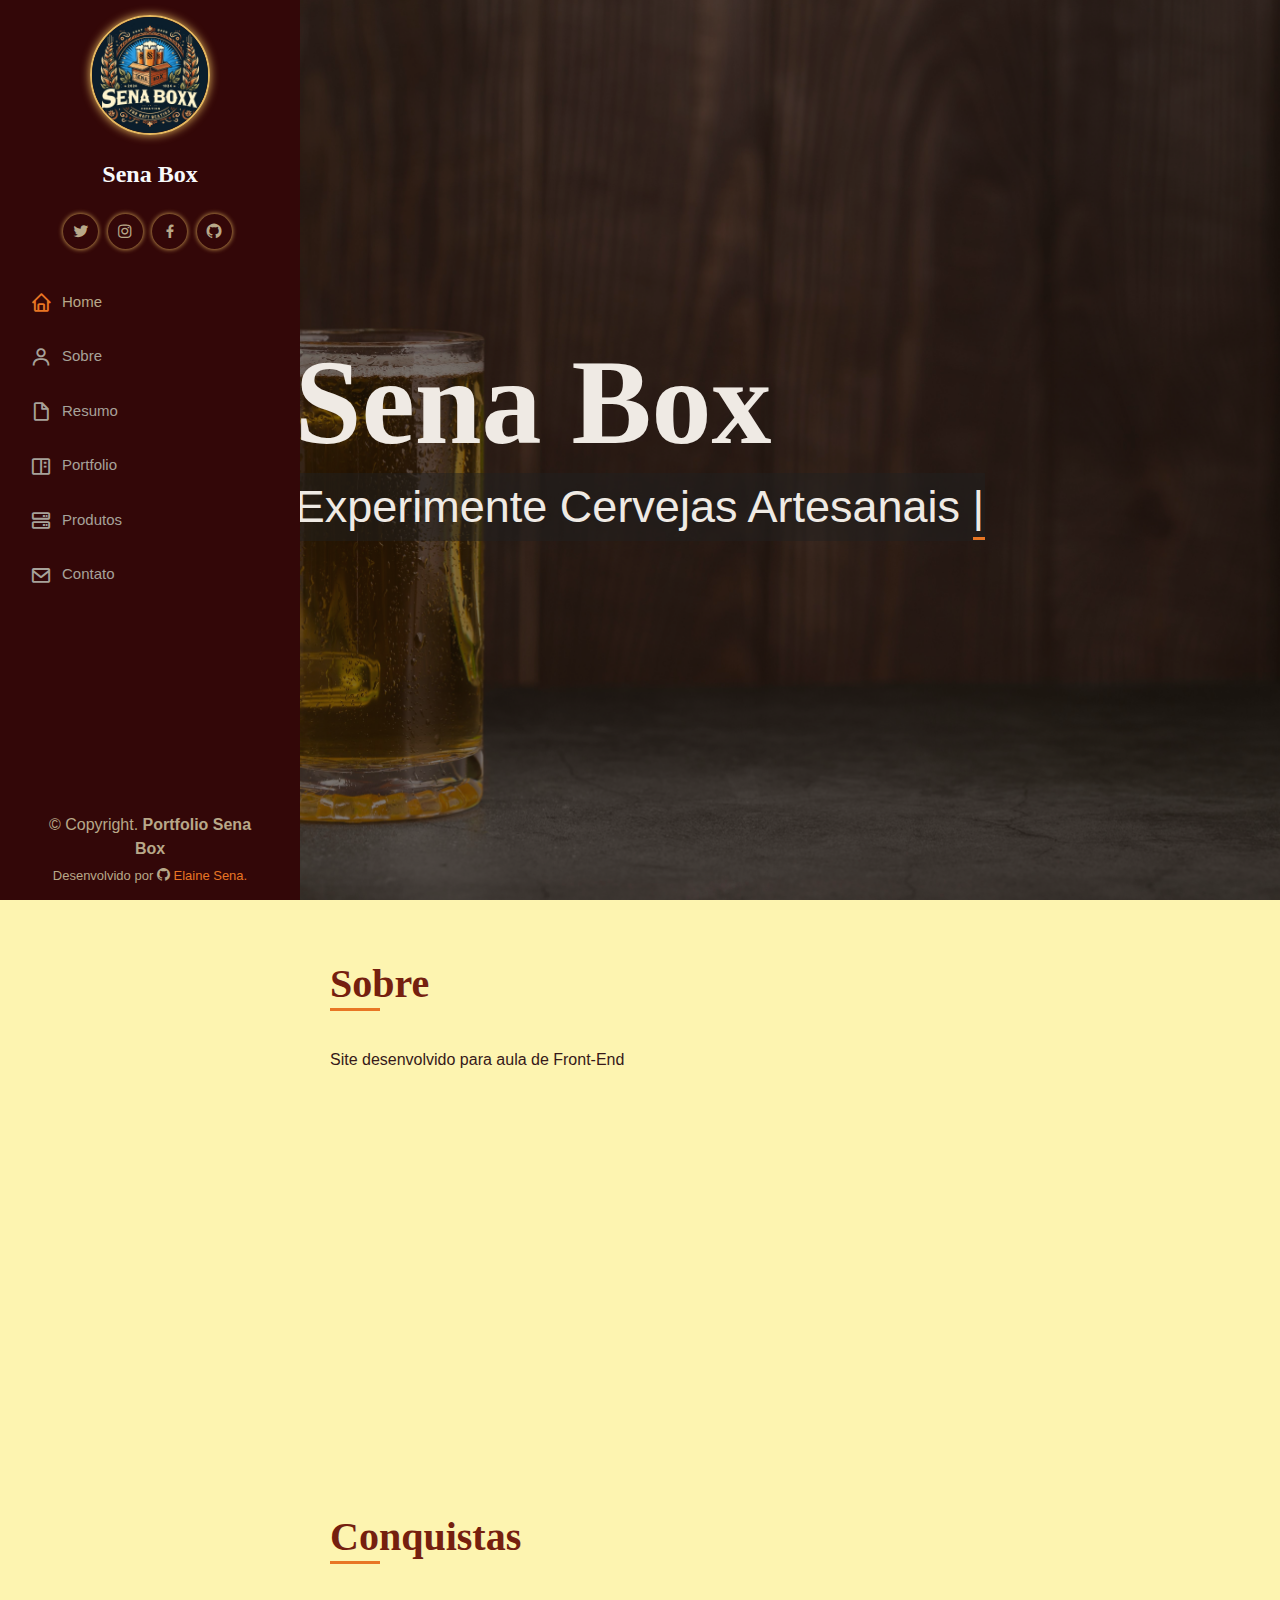
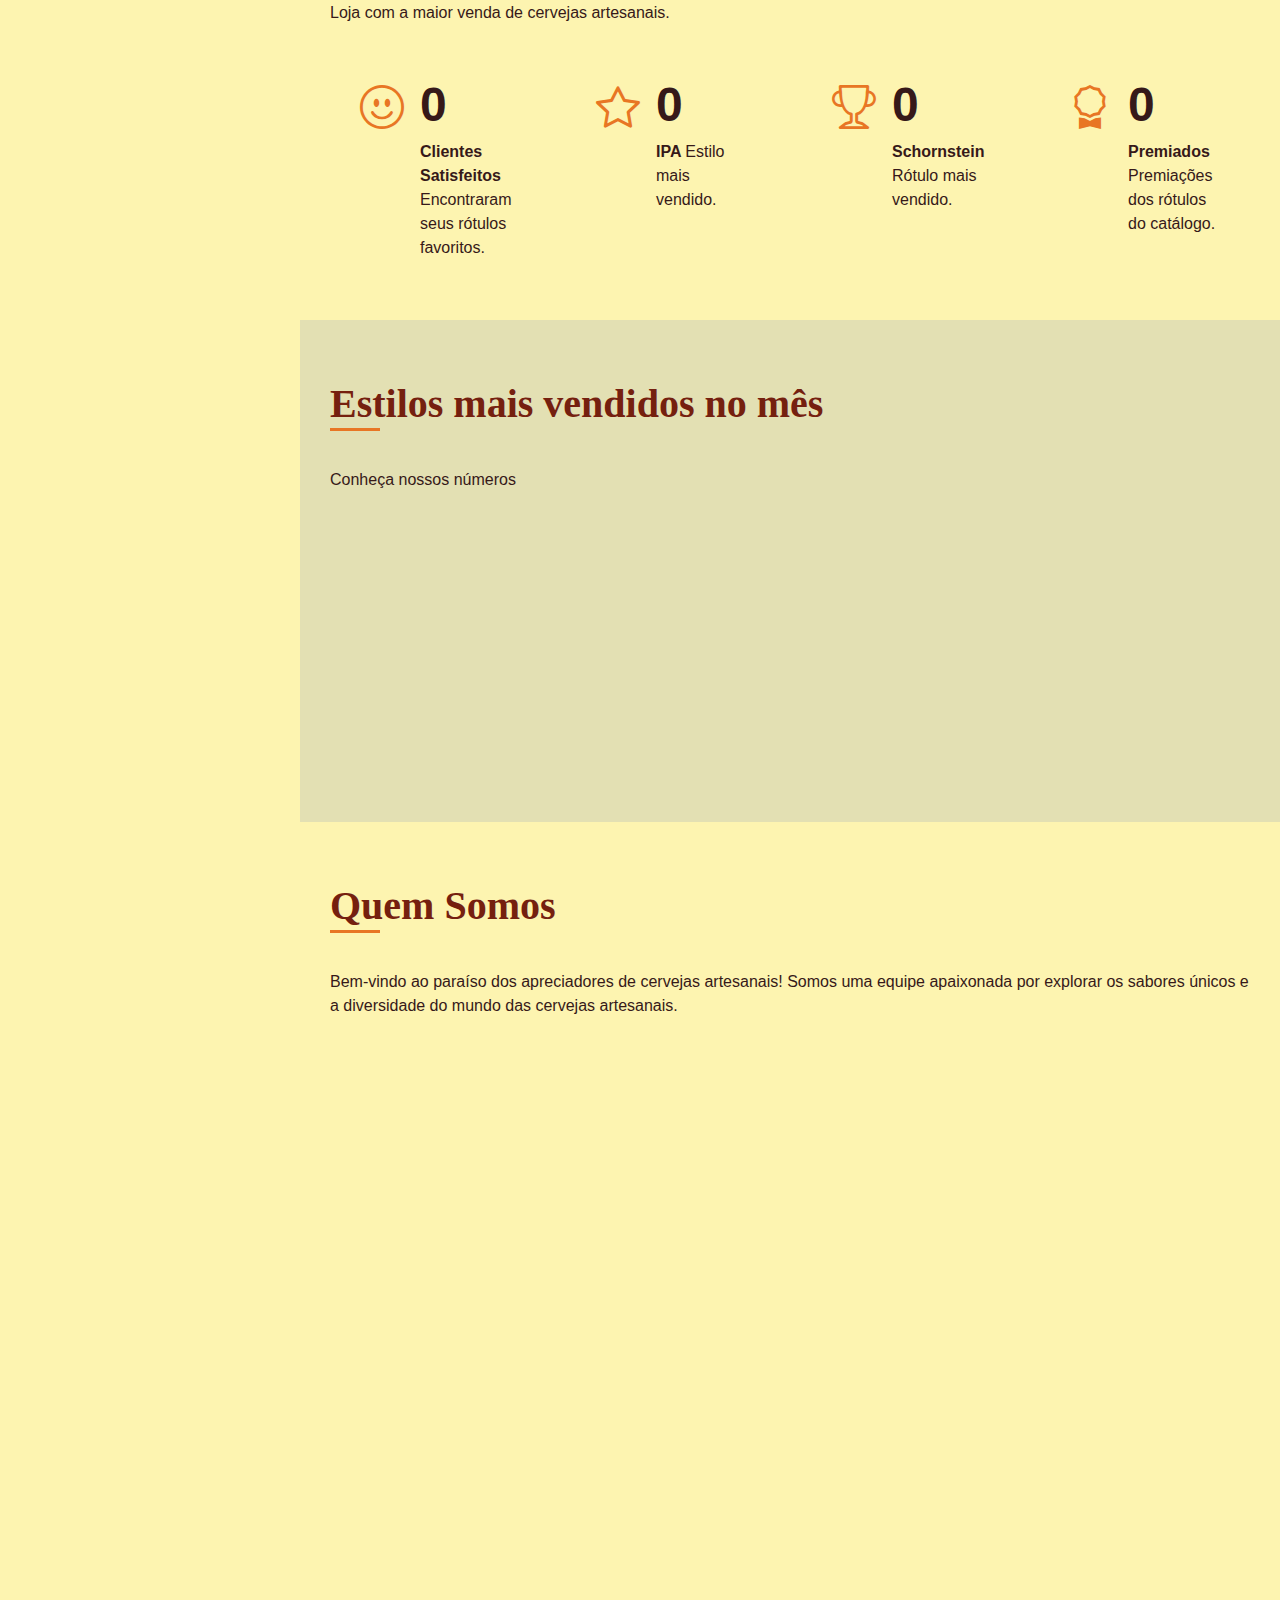
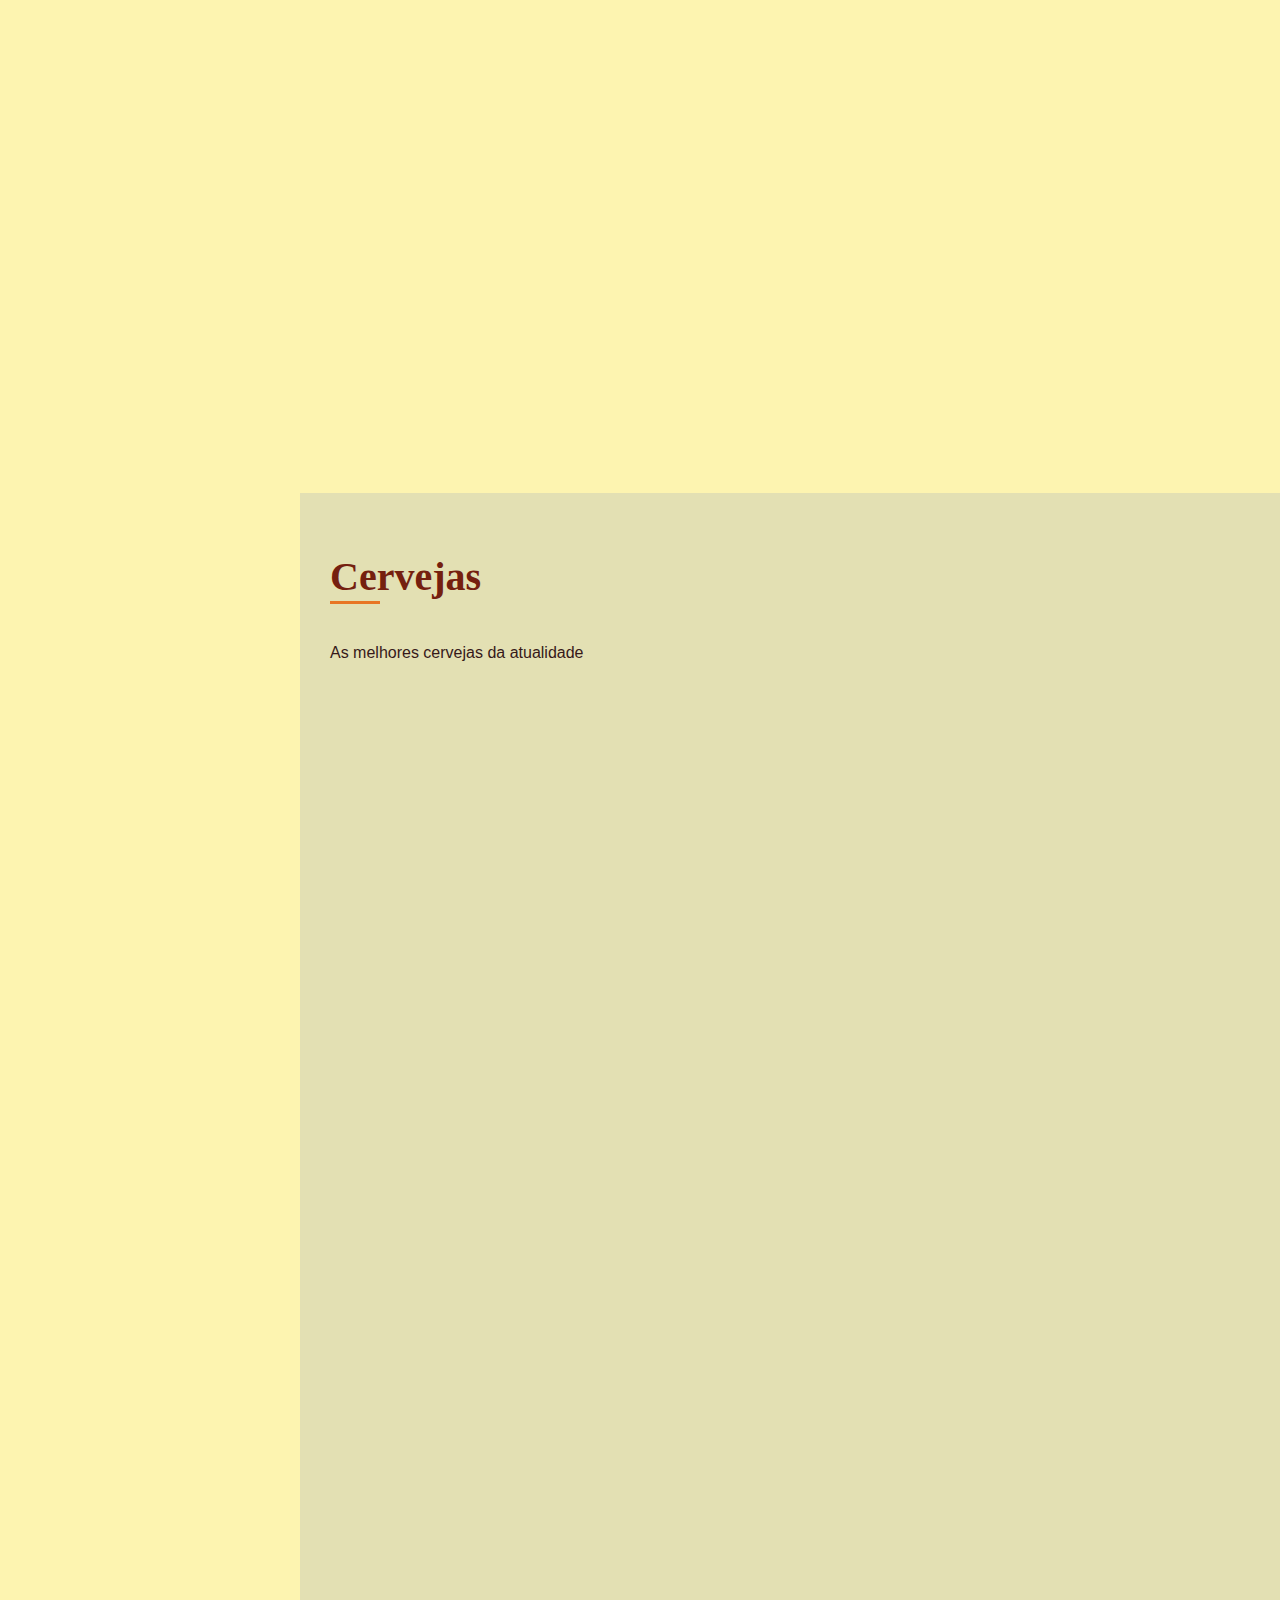
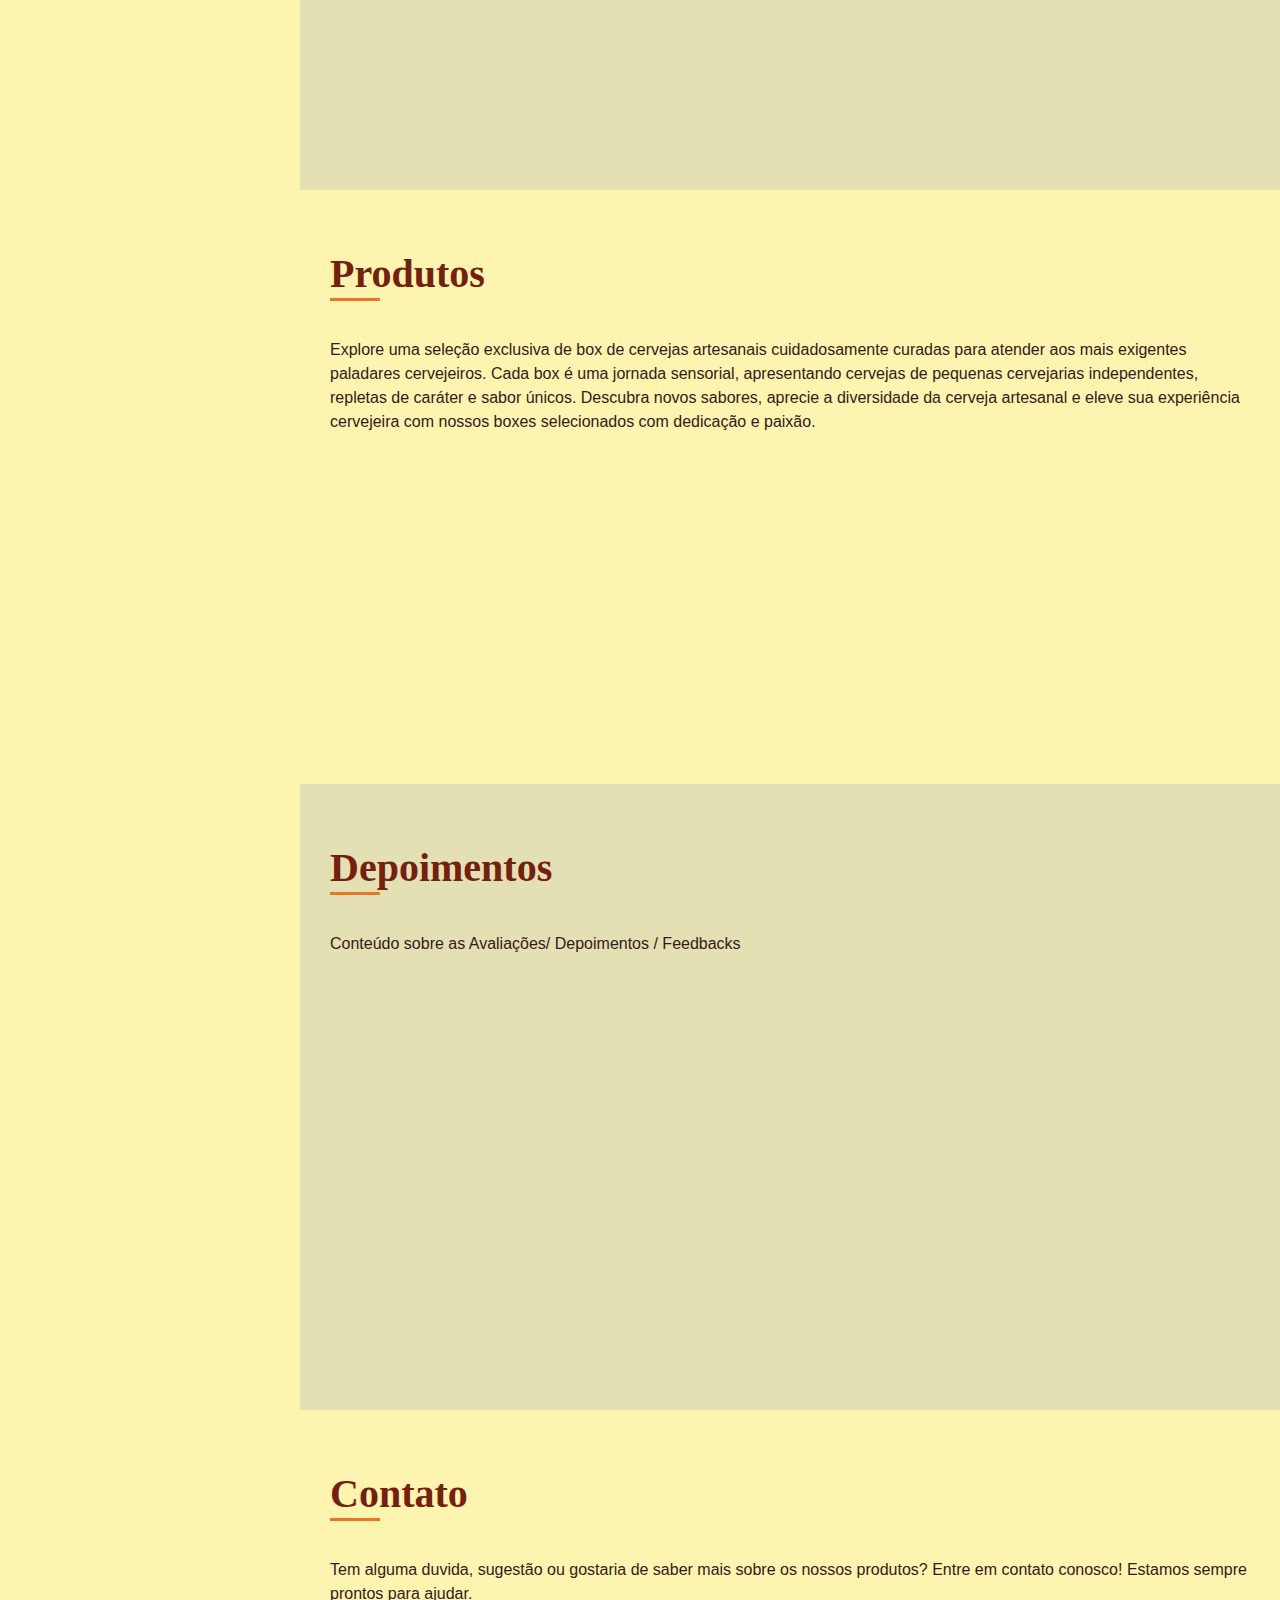
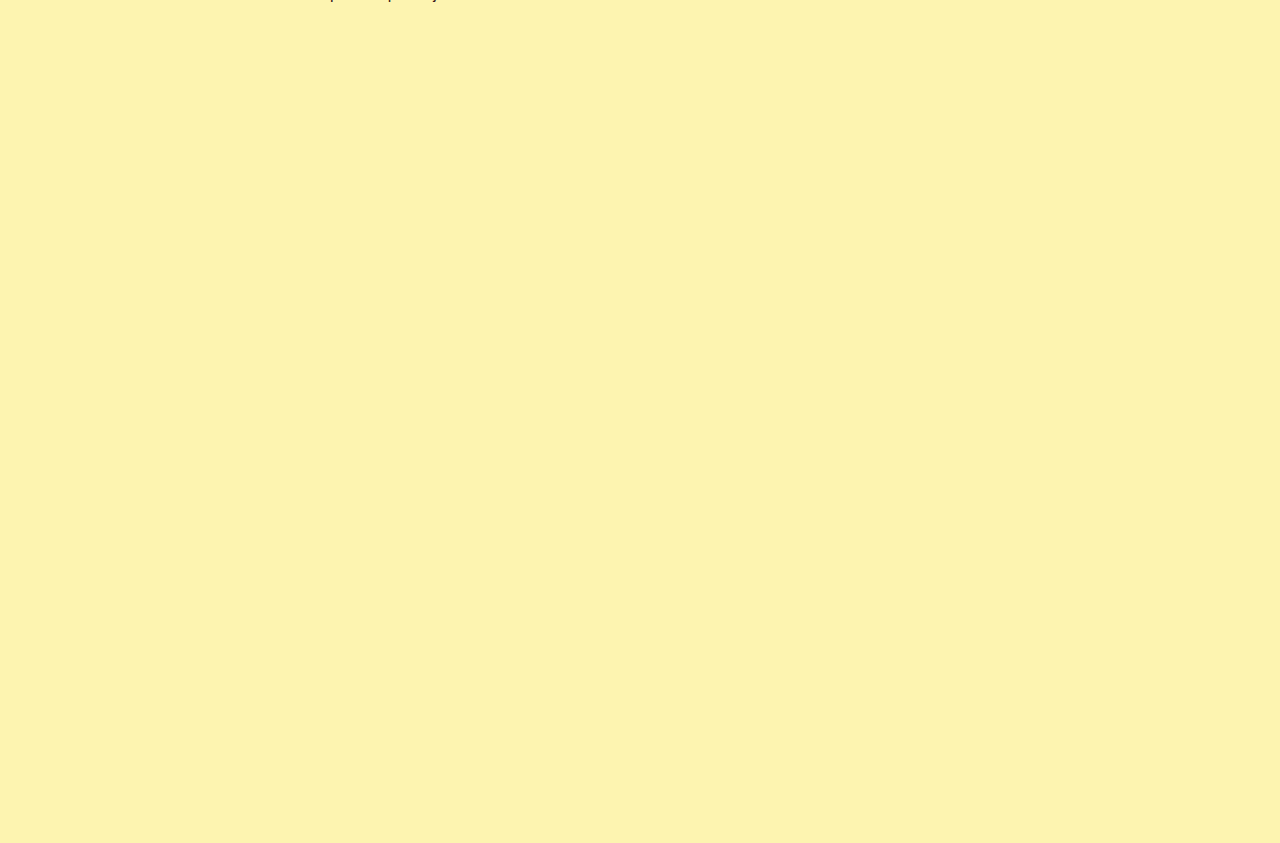
<file: index.html>
<!DOCTYPE html>
<html lang="pt-br">

<head>
    <meta charset="UTF-8">
    <meta name="viewport" content="width=device-width, initial-scale=1.0">
    <title> Sena Box </title>
    <!-- meta -->
    <meta name="autor" content="Elaine Sena">
    <meta name="robots" content="index, follow">
    <meta name="description" content="Sena Box, Loja de Box de Cervejas Artesanais">
    <meta name="keywords" content="Sena Box, cervejas artesanais, cervejaria, IPA, APA, pilsen, weiss, bock, stout, lambic, cervejas ale">

    <!-- favicon -->
    <link rel="shortcut icon" href="img/favicon.ico"> 
    <!-- CSS Bootstrap -->
    <link rel="stylesheet" href="bootstrap/aos/aos.css"> <!-- animação de surgimento -->
    <link rel="stylesheet" href="bootstrap/bootstrap/css/bootstrap.min.css"> <!-- gerador de icones -->
    <link rel="stylesheet" href="bootstrap/bootstrap-icons/bootstrap-icons.css">
    <link rel="stylesheet" href="bootstrap/boxicons/css/boxicons.min.css">
    <!-- boxicon.com // outra opção de gerador de icones -->
    <link rel="stylesheet" href="bootstrap/glightbox/css/glightbox.min.css"> <!-- galeria -->
    <link rel="stylesheet" href="bootstrap/swiper/swiper-bundle.min.css"> <!--  -->

    <!-- CSS Pincipal -->
    <link rel="stylesheet" href="css/style.css"> <!-- Sempre por último quando tiver bootstrap -->

</head>

<body>
    <!-- Botão para alternar o menu mobile -->
    <i class="bi bi-list mobile-nav-toggle d-xl-none"> </i>

    <!-- Cabeçalho -->
    <header id="header">
        <div class="d-flex flex-column">
            <div class="perfil">
                <a href="#home"> <img class="img-fluid rounded-circle" src="img/perfil.jpeg" alt=""> </a>
                <h1 class="text-light"> Sena Box <!-- 🍺 --> </h1>

                <div class="social-links mt-3 text-center">
                    <!-- Redes Sociais // mt3 configuração de margem do bootstrap -->
                    <a href="#" class="twitter" target="_blank"> <i class="bx bxl-twitter"> </i> </a>
                    <a href="#" class="instagram" target="_blank"> <i class="bx bxl-instagram"> </i> </a>
                    <a href="#" class="facebook" target="_blank"> <i class="bx bxl-facebook"> </i> </a>
                    <a href="#" class="linkedin" target="_blank"> <i class="bx bxl-github"> </i> </a>
                </div>
            </div>

            <nav id="navbar" class="nav-menu navbar">
                <ul>
                    <li> <a href="#hero" class="nav-link scrollto active"> <i class="bx bx-home"> </i> <span> Home
                            </span> </a> </li> <!-- scroll to faz a rolagem ao clicar -->
                    <li> <a href="#sobre" class="nav-link scrollto"> <i class="bx bx-user"> </i> <span> Sobre </span>
                        </a> </li>
                    <li> <a href="#resume" class="nav-link scrollto"> <i class="bx bx-file-blank"> </i> <span> Resumo
                            </span> </a> </li>
                    <li> <a href="#portfolio" class="nav-link scrollto"> <i class="bx bx-book-content"> </i> <span>
                                Portfolio </span> </a> </li>
                    <li> <a href="#services" class="nav-link scrollto"> <i class="bx bx-server"> </i> <span> Produtos
                            </span> </a> </li>
                    <li> <a href="#contato" class="nav-link scrollto"> <i class="bx bx-envelope"> </i> <span> Contato
                            </span> </a> </li>
                </ul>
            </nav>
        </div>
    </header> <!-- Fim cabeçalho -->

    <!-- Seção Hero -->
    <section id="hero" class="d-flex flex-column justify-content-center align-items-center">
        <div class="hero-container" data-aos="fade-in"> <!-- Data-aos: biblioteca dentro do bootstrap -->
            <h1> Sena Box </h1>
            <p> Experimente Cervejas Artesanais <span class="typed" data-typed-items="Ale, Lager, Lambic"> </span> </p>
        </div>
    </section> <!-- Fim Hero -->

    <!-- Main -->
    <main id="main">
        <section id="sobre" class="sobre">
            <div class="container">
                <div class="section-title">
                    <h2> Sobre </h2>
                    <p> Site desenvolvido para aula de Front-End </p>
                </div>
                <div class="row">
                    <div class="col-lg-4" data-aos="fade-right">
                        <img class="img-fluid" src="img/perfil-sobre.jpeg" alt="">
                    </div>
                    <div class="col-lg-8 pt-4 pt-lg-0 content" data-aos="fade-left">
                        <h3> Loja especializada em venda de Box de Cervejas Artesanais. </h3>
                        <p class="fst-italic">
                            Loja especializada em vendas de Cervejas Artesanais.
                        </p>
                        <div class="row">
                            <div class="col-lg-6">
                                <ul>
                                    <li>
                                        <i class="bi bi-calendar-date"> </i>
                                        <strong> Inauguração: </strong> <span> 16 de Abril de 2024 </span>
                                    </li>
                                    <li>
                                        <i class="bi bi-globe"> </i>
                                        <strong> Site: </strong> <span> elainesena.github.io/senabox </span>
                                    </li>
                                    <li>
                                        <i class="bi bi-whatsapp"> </i>
                                        <strong> Telefone: </strong> <span> +(55) 11 98765-4321 </span>
                                    </li>
                                </ul>

                            </div>
                            <div class="col-lg-6">
                                <ul>
                                    <li>
                                        <i class="bi bi-geo-alt-fill"> </i>
                                        <strong> Cidade: </strong> <span> São Paulo - BR </span>
                                    </li>
                                    <li>
                                        <i class="bi bi-geo-fill"> </i>
                                        <strong> Endereço: </strong> <span> R: Jaguaré Mirim, 71 </span>
                                    </li>
                                    <li>
                                        <i class="bi bi-envelope"> </i>
                                        <strong> E-mail: </strong> <span> contato@senabox.com </span>
                                    </li>
                                    <!-- <li>
                                        <i class="bi bi-globe"> </i>
                                        <strong> E-mail: </strong> <span> elainesena.github.io/senabox </span>
                                    </li>
                                    <li>
                                        <i class="bi bi-globe"> </i>
                                        <strong> Endereço: </strong> <span> São Paulo - BR </span>
                                    </li> -->
                                </ul>
                            </div>
                            <p> Somos a maior loja Cervejeira de São Paulo. </p>
                        </div> <!-- Fim row 2 -->
                    </div> <!-- Fim content -->
                </div> <!-- Fim row 1-->
            </div> <!-- Fim container -->
        </section> <!-- Fim sobre -->

        <section id="conquistas" class="conquistas">
            <div class="container">
                <div class="section-title">
                    <h2> Conquistas<!-- /Prêmios/Feitos/Realizações --> </h2>
                    <p> Loja com a maior venda de cervejas artesanais. </p>
                </div>

                <div class="row">
                    <div class="col-lg-3 col-md-6 d-md-flex align-items-center-md-stretch">
                        <div class="count-box">
                            <i class="bi bi-emoji-smile"> </i>
                            <span class="purecounter" data-purecounter-start="0" data-purecounter-end="5836"
                                data-purecounter-duration="5"> </span>
                            <p> <strong> Clientes Satisfeitos </strong> Encontraram seus rótulos favoritos. </p>
                        </div>
                    </div>

                    <div class="col-lg-3 col-md-6 d-md-flex align-items-center-md-stretch">
                        <div class="count-box">
                            <i class="bi bi-star"> </i>
                            <span class="purecounter" data-purecounter-start="0" data-purecounter-end="718"
                                data-purecounter-duration="5"> </span>
                            <p> <strong> IPA </strong> Estilo mais vendido. </p>
                        </div>
                    </div>

                    <div class="col-lg-3 col-md-6 d-md-flex align-items-center-md-stretch">
                        <div class="count-box">
                            <i class="bi bi-trophy"> </i>
                            <span class="purecounter" data-purecounter-start="0" data-purecounter-end="1967"
                                data-purecounter-duration="5"> </span>
                            <p> <strong> Schornstein </strong> Rótulo mais vendido. </p>
                        </div>
                    </div>

                    <div class="col-lg-3 col-md-6 d-md-flex align-items-center-md-stretch">
                        <div class="count-box">
                            <i class="bi bi-award"> </i>
                            <span class="purecounter" data-purecounter-start="0" data-purecounter-end="3875"
                                data-purecounter-duration="5"> </span>
                            <p> <strong> Premiados </strong> Premiações dos rótulos do catálogo. </p>
                        </div>
                    </div>
                </div> <!-- Fim row -->
            </div>
        </section> <!-- Fim conquistas -->

        <!-- Habilidades // Skills -->
        <section id="skills" class="skills section-bg">
            <div class="container">
                <div class="section-title">
                    <h2> Estilos mais vendidos no mês </h2>
                    <p> Conheça nossos números </p>
                </div>

                <div class="row skills-content"> <!-- Regra no JS -->
                    <div class="col-lg-6" data-aos="fade-up">
                        <div class="progress">
                            <span class="skill"> IPA <i class="val"> 85% </i> </span>
                            <!-- Habilidade individual // Nome da classe no singular -->

                            <div class="progress-bar-bg"> <!-- Background da barra de progresso -->
                                <div class="progress-bar" role="progressbar" aria-valuenow="85" aria-valuemin="0"
                                    aria-valuemax="100"> </div> <!-- Role = estrutura para fazer uma barra -->
                            </div>
                        </div>

                        <div class="progress">
                            <span class="skill"> Witbier <i class="val"> 45% </i> </span>
                            <!-- Habilidade individual // Nome da classe no singular -->

                            <div class="progress-bar-bg"> <!-- Background da barra de progresso -->
                                <div class="progress-bar" role="progressbar" aria-valuenow="45" aria-valuemin="0"
                                    aria-valuemax="100"> </div> <!-- Role = estrutura para fazer uma barra -->
                            </div>
                        </div>

                        <div class="progress">
                            <span class="skill"> Sour <i class="val"> 37% </i> </span>
                            <!-- Habilidade individual // Nome da classe no singular -->

                            <div class="progress-bar-bg"> <!-- Background da barra de progresso -->
                                <div class="progress-bar" role="progressbar" aria-valuenow="37" aria-valuemin="0"
                                    aria-valuemax="100"> </div> <!-- Role = estrutura para fazer uma barra -->
                            </div>
                        </div>

                        <div class="progress">
                            <span class="skill"> Belgian Blond Ale <i class="val"> 62% </i> </span>
                            <!-- Habilidade individual // Nome da classe no singular -->

                            <div class="progress-bar-bg"> <!-- Background da barra de progresso -->
                                <div class="progress-bar" role="progressbar" aria-valuenow="62" aria-valuemin="0"
                                    aria-valuemax="100"> </div> <!-- Role = estrutura para fazer uma barra -->
                            </div>
                        </div>
                    </div> <!-- Fim col-lg-6 esquerda -->

                    <div class="col-lg-6" data-aos="fade-up" data-aos-delay="100">
                        <div class="progress">
                            <span class="skill"> Lambic <i class="val"> 57% </i> </span>
                            <!-- Habilidade individual // Nome da classe no singular -->

                            <div class="progress-bar-bg"> <!-- Background da barra de progresso -->
                                <div class="progress-bar" role="progressbar" aria-valuenow="57" aria-valuemin="0"
                                    aria-valuemax="100"> </div> <!-- Role = estrutura para fazer uma barra -->
                            </div>
                        </div>

                        <div class="progress">
                            <span class="skill"> Lager <i class="val"> 71% </i> </span>
                            <!-- Habilidade individual // Nome da classe no singular -->

                            <div class="progress-bar-bg"> <!-- Background da barra de progresso -->
                                <div class="progress-bar" role="progressbar" aria-valuenow="71" aria-valuemin="0"
                                    aria-valuemax="100"> </div> <!-- Role = estrutura para fazer uma barra -->
                            </div>
                        </div>

                        <div class="progress">
                            <span class="skill"> Stout <i class="val"> 36% </i> </span>
                            <!-- Habilidade individual // Nome da classe no singular -->

                            <div class="progress-bar-bg"> <!-- Background da barra de progresso -->
                                <div class="progress-bar" role="progressbar" aria-valuenow="36" aria-valuemin="0"
                                    aria-valuemax="100"> </div> <!-- Role = estrutura para fazer uma barra -->
                            </div>
                        </div>

                        <div class="progress">
                            <span class="skill"> APA <i class="val"> 48% </i> </span>
                            <!-- Habilidade individual // Nome da classe no singular -->

                            <div class="progress-bar-bg"> <!-- Background da barra de progresso -->
                                <div class="progress-bar" role="progressbar" aria-valuenow="48" aria-valuemin="0"
                                    aria-valuemax="100"> </div> <!-- Role = estrutura para fazer uma barra -->
                            </div>
                        </div>
                    </div> <!-- Fim col-lg-6 direita -->
                </div> <!-- Fim content skills -->
            </div> <!-- Fim container -->
        </section> <!-- Fim skills -->

        <section id="resume" class="resume">
            <div class="container">
                <div class="section-title">
                    <h2> Quem Somos </h2>
                    <p> Bem-vindo ao paraíso dos apreciadores de cervejas artesanais! Somos uma equipe apaixonada por explorar os sabores únicos e a diversidade do mundo das cervejas artesanais. </p>
                </div>

                <div class="row">
                    <div class="col-lg-6" data-aos="fade-up">
                        <h3 class="resume-title"> Missão </h3>
                        <div class="resume-item pb-0">
                            <h4> Propósito </h4>
                            <p> <em> Na Sena Box, acreditamos que cada cerveja conta uma história. Nosso propósito vai além de vender cervejas, é sobre celebrar a arte, paixão e dedicação dos mestres cervejeiros. Descubra e aprecie conosco uma jornada de sabores únicos e momentos especiais. Eleve sua experiência cervejeira com a Sena Box. </em> </p> <!-- Em = tag para texto itálico -->
                           <!--  <ul>
                                <li> Tópico 1 </li>
                                <li> Tópico 2 </li>
                            </ul> -->
                        </div>

                        <h3 class="resume-title"> Visão </h3>
                        <div class="resume-item">
                            <h4> Objetivo </h4>
                            <p> <em> Vislumbramos um futuro onde o acesso a bebidas artesanais de qualidade seja tão fácil quanto um clique, onde cada caixa entregue seja mais do que uma simples compra, mas sim uma jornada sensorial que celebra a diversidade de sabores, aromas e tradições em cada garrafa.  </em> </p>
                        </div>

                        <div class="resume-item">
                            <h4> Tópico 2 </h4>
                            <p> <em> Almejamos ser a referência global para os apreciadores de bebidas artesanais, oferecendo não apenas produtos excepcionais, mas também uma
                                comunidade vibrante e educativa que inspira a exploração e o apreço pela arte da produção artesanal de bebidas em todo o mundo. </em> </p>
                        </div>
                    </div>

                    <div class="col-lg-6" data-aos="fade-up" data-aos-delay="100">
                        <h3 class="resume-title"> Valores </h3>
                        <div class="resume-item">
                            <h4> Princípios </h4>
                            <p> <em> Nosso site de vendas de box de cervejas artesanais se baseia em qualidade, variedade e conveniência. Selecionamos as melhores cervejas, oferecendo uma ampla gama de estilos e marcas, e garantimos uma experiência de compra simples e entrega rápida aos nossos clientes. Nossos princípios são: </em> </p>
                            <ul>
                                <li> Paixão pela Artesania: Valorizamos a dedicação e o cuidado artesanal que cada produtor coloca em suas bebidas, e buscamos compartilhar essa paixão com nossos clientes. </li>

                                <li> Autenticidade: Comprometemo-nos a oferecer apenas bebidas autênticas, produzidas com ingredientes naturais e técnicas tradicionais, garantindo uma experiência verdadeira e genuína. </li>

                                <li> Curadoria Excepcional: Buscamos selecionar cuidadosamente cada bebida em nossas caixas, garantindo qualidade, variedade e originalidade em todas as nossas ofertas.
                                </li>

                                <li> Respeito pela Diversidade: Reconhecemos e valorizamos a diversidade de estilos, culturas e tradições presentes na produção de bebidas artesanais, e buscamos promover essa diversidade em nossa seleção de produtos. </li>

                                <li> Sustentabilidade: Comprometemo-nos a apoiar práticas sustentáveis ​​na produção e distribuição de bebidas artesanais, minimizando nosso impacto ambiental e contribuindo para um futuro mais sustentável </li>

                                <li> Excelência no Atendimento ao Cliente: Buscamos sempre superar as expectativas de nossos clientes, oferecendo um serviço personalizado, eficiente e amigável em todas as interações. </li>
                            </ul>
                        </div>

                        <!--  <div class="resume-item">
                            <h4> Princípios </h4>
                            <p> <em> Lorem ipsum dolor, sit amet consectetur adipisicing elit. Ullam optio vero quaerat officiis accusamus, consequuntur mollitia ratione quo quas sint quidem maiores adipisci nulla assumenda id facere. Voluptates, labore quas. </em> </p>
                            <ul>
                                <li> Tópico 1 </li>
                                <li> Tópico 2 </li>
                                <li> Tópico 3 </li>
                                <li> Tópico 4 </li>
                                <li> Tópico 5 </li>
                            </ul>
                        </div> -->
                    </div>
                </div> <!-- Fim row -->
            </div> <!-- Fim container -->
        </section> <!-- Fim resume -->

        <section id="portfolio" class="portfolio section-bg">
            <div class="container">
                <div class="section-title">
                    <h2> Cervejas </h2>
                    <p> As melhores cervejas da atualidade </p>

                </div>
                <!-- Filtro -->
                <div class="row" data-aos="fade-up">
                    <div class="col-lg-12 d-flex justify-content-center">
                        <ul id="portfolio-filters">
                            <li data-filter="*" class="filter-active"> Todos </li>
                            <li data-filter=".filter-ale"> ALE </li>
                            <li data-filter=".filter-lager"> Lager </li>
                            <li data-filter=".filter-lambic"> Lambic </li>
                        </ul>
                    </div>
                </div>

                <div class="row portfolio-container" data-aos="fade-up" data-aos-delay="200">
                    <div class="col-lg-4 col-md-6 portfolio-item filter-lambic">
                        <div class="portfolio-wrap">
                            <img class="img-fluid" src="img/portfolio/1-faro.jpeg" alt="">
                            <!-- Img fluid = imagens com a resolução padrão -->
                            <div class="portfolio-links"> <!-- Botões e efeitos de hover -->
                                <a href="img/portfolio/1-faro.jpeg" class="portfolio-lightbox"
                                    data-gallery="portfolioGallery" title="Faro"> <i class="bx bx-plus"> </i>
                                </a>
                                <a href="faro.html" title="Mais informações"> <i class="bx bx-link"> </i> </a>
                            </div>
                        </div>
                    </div>

                    <div class="col-lg-4 col-md-6 portfolio-item filter-ale">
                        <div class="portfolio-wrap">
                            <img class="img-fluid" src="img/portfolio/2-ipa.jpeg" alt="">
                            <div class="portfolio-links"> <!-- Botões e efeitos de hover -->
                                <a href="img/portfolio/2-ipa.jpeg" class="portfolio-lightbox"
                                    data-gallery="portfolioGallery" title="IPA"> <i class="bx bx-plus"> </i>
                                </a>
                                <a href="ipa.html" title="Mais informações"> <i class="bx bx-link"> </i> </a>
                            </div>
                        </div>
                    </div>

                    <div class="col-lg-4 col-md-6 portfolio-item filter-lager">
                        <div class="portfolio-wrap">
                            <img class="img-fluid" src="img/portfolio/3-pilsen.jpeg" alt="">
                            <div class="portfolio-links"> <!-- Botões e efeitos de hover -->
                                <a href="img/portfolio/3-pilsen.jpeg" class="portfolio-lightbox"
                                    data-gallery="portfolioGallery" title="Pilsen"> <i class="bx bx-plus"> </i>
                                </a>
                                <a href="pilsen.html" title="Mais informações"> <i class="bx bx-link"> </i> </a>
                            </div>
                        </div>
                    </div>

                    <div class="col-lg-4 col-md-6 portfolio-item filter-ale">
                        <div class="portfolio-wrap">
                            <img class="img-fluid" src="img/portfolio/4-weiss.jpeg" alt="">
                            <div class="portfolio-links"> <!-- Botões e efeitos de hover -->
                                <a href="img/portfolio/4-weiss.jpeg" class="portfolio-lightbox"
                                    data-gallery="portfolioGallery" title="Weiss"> <i class="bx bx-plus"> </i>
                                </a>
                                <a href="weiss.html" title="Mais informações"> <i class="bx bx-link"> </i> </a>
                            </div>
                        </div>
                    </div>

                    <div class="col-lg-4 col-md-6 portfolio-item filter-lager">
                        <div class="portfolio-wrap">
                            <img class="img-fluid" src="img/portfolio/5-bock.jpeg" alt="">
                            <div class="portfolio-links"> <!-- Botões e efeitos de hover -->
                                <a href="img/portfolio/5-bock.jpeg" class="portfolio-lightbox"
                                    data-gallery="portfolioGallery" title="Bock"> <i class="bx bx-plus"> </i>
                                </a>
                                <a href="bock.html" title="Mais informações"> <i class="bx bx-link"> </i> </a>
                            </div>
                        </div>
                    </div>

                    <div class="col-lg-4 col-md-6 portfolio-item filter-lager">
                        <div class="portfolio-wrap">
                            <img class="img-fluid" src="img/portfolio/6-dunkel.jpeg" alt="">
                            <div class="portfolio-links"> <!-- Botões e efeitos de hover -->
                                <a href="img/portfolio/6-dunkel.jpeg" class="portfolio-lightbox"
                                    data-gallery="portfolioGallery" title="Dunkel"> <i class="bx bx-plus"> </i>
                                </a>
                                <a href="dunkel.html" title="Mais informações"> <i class="bx bx-link"> </i> </a>
                            </div>
                        </div>
                    </div>

                    <div class="col-lg-4 col-md-6 portfolio-item filter-ale">
                        <div class="portfolio-wrap">
                            <img class="img-fluid" src="img/portfolio/7-stout.jpeg" alt="">
                            <div class="portfolio-links"> <!-- Botões e efeitos de hover -->
                                <a href="img/portfolio/7-stout.jpeg" class="portfolio-lightbox"
                                    data-gallery="portfolioGallery" title="Stout"> <i class="bx bx-plus"> </i>
                                </a>
                                <a href="stout.html" title="Mais informações"> <i class="bx bx-link"> </i> </a>
                            </div>
                        </div>
                    </div>

                    <div class="col-lg-4 col-md-6 portfolio-item filter-lager">
                        <div class="portfolio-wrap">
                            <img class="img-fluid" src="img/portfolio/8-helles.jpeg" alt="">
                            <div class="portfolio-links"> <!-- Botões e efeitos de hover -->
                                <a href="portfolio/8-helles.jpeg" class="portfolio-lightbox"
                                    data-gallery="portfolioGallery" title="Helles"> <i class="bx bx-plus"> </i>
                                </a>
                                <a href="helles.html" title="Mais informações"> <i class="bx bx-link"> </i> </a>
                            </div>
                        </div>
                    </div>

                    <div class="col-lg-4 col-md-6 portfolio-item filter-lambic">
                        <div class="portfolio-wrap">
                            <img class="img-fluid" src="img/portfolio/9-gueuze.jpeg" alt="">
                            <div class="portfolio-links"> <!-- Botões e efeitos de hover -->
                                <a href="portfolio/9-gueuze.jpeg" class="portfolio-lightbox"
                                    data-gallery="portfolioGallery" title="Gueuze"> <i class="bx bx-plus"> </i>
                                </a>
                                <a href="gueuze.html" title="Mais informações"> <i class="bx bx-link"> </i> </a>
                            </div>
                        </div>
                    </div>
                </div> <!-- Fim portfolio-container -->
            </div>
        </section>

        <section id="services" class="services">
            <div class="container">
                <div class="section-title">
                    <h2> Produtos </h2>
                    <p> 
                        Explore uma seleção exclusiva de box de cervejas artesanais cuidadosamente curadas para atender aos mais exigentes paladares cervejeiros. Cada box é uma jornada sensorial, apresentando cervejas de pequenas cervejarias independentes, repletas de caráter e sabor únicos. Descubra novos sabores, aprecie a diversidade da cerveja artesanal e eleve sua experiência cervejeira com nossos boxes selecionados com dedicação e paixão.
                    </p>
                </div>

                <div class="row">
                    <div class="col-lg-4 col-md-6 icon-box" data-aos="fade-up">
                        <div class="icon">
                            <i class="bi bi-joystick"> </i> 
                        </div>
                        <h4 class="title"> Box 1 </h4>
                        <p class="description">
                            Temos a maior variedade de cervejas Pilsen.
                        </p>
                    </div>

                    <div class="col-lg-4 col-md-6 icon-box" data-aos="fade-up">
                        <div class="icon">
                            <i class="bi bi-joystick"> </i> 
                        </div>
                        <h4 class="title"> Box 2 </h4>
                        <p class="description">
                            Temos a maior variedade de cervejas IPA.
                        </p>
                    </div>

                    <div class="col-lg-4 col-md-6 icon-box" data-aos="fade-up">
                        <div class="icon">
                            <i class="bi bi-joystick"> </i> 
                        </div>
                        <h4 class="title"> Box 3 </h4>
                        <p class="description">
                            Temos a maior variedade de cervejas Stout.
                        </p>
                    </div>

                    <div class="col-lg-4 col-md-6 icon-box" data-aos="fade-up">
                        <div class="icon">
                            <i class="bi bi-joystick"> </i> 
                        </div>
                        <h4 class="title"> Box 4 </h4>
                        <p class="description">
                            Temos a maior variedade de cervejas Weiss.
                        </p>
                    </div>

                    <div class="col-lg-4 col-md-6 icon-box" data-aos="fade-up">
                        <div class="icon">
                            <i class="bi bi-joystick"> </i> 
                        </div>
                        <h4 class="title"> Box 5 </h4>
                        <p class="description">
                            Temos a maior variedade de cervejas Bock.
                        </p>
                    </div>

                    <div class="col-lg-4 col-md-6 icon-box" data-aos="fade-up">
                        <div class="icon">
                            <i class="bi bi-joystick"> </i> 
                        </div>
                        <h4 class="title"> Box 6 </h4>
                        <p class="description">
                            Temos a maior variedade de cervejas Gueuze.
                        </p>
                    </div>
                </div> <!-- Fim row -->
            </div>
        </section>

        <!-- Depoimentos -->
        <section id="depoimentos" class="depoimentos section-bg">
            <div class="container">

                <div class="section-title">
                    <h2> Depoimentos </h2>
                    <p> Conteúdo sobre as Avaliações/ Depoimentos / Feedbacks </p>
                </div>

                <div class="depoimentos-slider swiper" data-aos="fade-up" data-aos-delay="100">

                    <div class="swiper-wrapper">

                        <div class="swiper-slide">
                            <div class="depoimento-item" data-aos="fade-up">

                                <p>
                                    <i class="bx bxs-quote-alt-left quote-icon-left"> </i>
                                    Lorem ipsum dolor sit amet consectetur adipisicing elit. Rem animi modi.
                                    <i class="bx bxs-quote-alt-right quote-icon-right"> </i>
                                </p>

                                <img class="depoimento-img" src="img/depoimentos/depoimento-1.jpg" alt="">
                                <h3> Saul Goodman </h3>
                                <h4> Advogado </h4>
                            </div>
                        </div> <!-- fim swiper-slide -->

                        <div class="swiper-slide">
                            <div class="depoimento-item" data-aos="fade-up">

                                <p>
                                    <i class="bx bxs-quote-alt-left quote-icon-left"> </i>
                                    Lorem ipsum dolor sit amet consectetur adipisicing elit. Rem animi modi.
                                    <i class="bx bxs-quote-alt-right quote-icon-right"> </i>
                                </p>

                                <img class="depoimento-img" src="img/depoimentos/depoimento-2.jpg" alt="">
                                <h3> Michonne </h3>
                                <h4> Caçadora </h4>
                            </div>
                        </div> <!-- fim swiper-slide -->

                        <div class="swiper-slide">
                            <div class="depoimento-item" data-aos="fade-up">

                                <p>
                                    <i class="bx bxs-quote-alt-left quote-icon-left"> </i>
                                    Lorem ipsum dolor sit amet consectetur adipisicing elit. Rem animi modi.
                                    <i class="bx bxs-quote-alt-right quote-icon-right"> </i>
                                </p>

                                <img class="depoimento-img" src="img/depoimentos/depoimento-3.jpg" alt="">
                                <h3> Lagertha </h3>
                                <h4> Vikings </h4>
                            </div>
                        </div> <!-- fim swiper-slide -->

                        <div class="swiper-slide">
                            <div class="depoimento-item" data-aos="fade-up">

                                <p>
                                    <i class="bx bxs-quote-alt-left quote-icon-left"> </i>
                                    Lorem ipsum dolor sit amet consectetur adipisicing elit. Rem animi modi.
                                    <i class="bx bxs-quote-alt-right quote-icon-right"> </i>
                                </p>

                                <img class="depoimento-img" src="img/depoimentos/depoimento-4.jpg" alt="">
                                <h3> Jax Teller </h3>
                                <h4> Presidente </h4>
                            </div>
                        </div> <!-- fim swiper-slide -->

                        <div class="swiper-slide">
                            <div class="depoimento-item" data-aos="fade-up">

                                <p>
                                    <i class="bx bxs-quote-alt-left quote-icon-left"> </i>
                                    Lorem ipsum dolor sit amet consectetur adipisicing elit. Rem animi modi.
                                    <i class="bx bxs-quote-alt-right quote-icon-right"> </i>
                                </p>

                                <img class="depoimento-img" src="img/depoimentos/depoimento-5.jpg" alt="">
                                <h3> Ragnar Lothbrok </h3>
                                <h4> Desbravador </h4>
                            </div>
                        </div> <!-- fim swiper-slide -->
                    </div> <!-- fim swipper-wrapper -->
                    
                        <div class="swiper-pagination"> </div>    
                </div>
            </div>
        </section>

        <section id="contato" class="contato">
            <div class="container">
                <div class="section-title">
                    <h2> Contato </h2>
                    <p> Tem alguma duvida, sugestão ou gostaria de saber mais sobre os nossos produtos? Entre em contato conosco! Estamos sempre prontos para ajudar. </p>
                </div>
                <div class="row" data-aos="fade-in">
                    <div class="col-lg-5 d-flex align-items-stretch">
                        <div class="info">
                            <div class="endereco">
                                <i class="bi bi-geo-alt"> </i>
                                <h4> Endereço </h4>
                                <p> R: Jaguaré Mirim, 71 <br> Vila Leopoldina - SP </P>
                            </div> <!-- Fim endereço -->

                            <div class="email">
                                <i class="bi bi-envelope"> </i>
                                <h4> Email: </h4>
                                <p> contato@senabox.com </p>
                            </div> <!-- Fim email -->

                            <div class="fone">
                                <i class="bi bi-whatsapp"></i>
                                <a href="https://wa.me/55119" target="_blank">
                                    <h4>WhatsApp:</h4>
                                    <p>(11) 9 8765 - 4321</p>
                                </a>
                            </div> <!-- Fim fone -->

                            <iframe src="https://www.google.com/maps/embed?pb=!1m18!1m12!1m3!1d3658.1604245808576!2d-46.738486823760745!3d-23.526731760322562!2m3!1f0!2f0!3f0!3m2!1i1024!2i768!4f13.1!3m3!1m2!1s0x94cef8b811e8e3a1%3A0xa7564bb4c78f41b3!2sSenai%20Vila%20Leopoldina%20-%20Mariano%20Ferraz!5e0!3m2!1spt-BR!2sbr!4v1718144963769!5m2!1spt-BR!2sbr" style="border:0; width: 100%; height: 330px;" allowfullscreen="" loading="lazy" referrerpolicy="no-referrer-when-downgrade"></iframe> <!-- Width e height alterados para dentro do style para o mapa não sair da área em telas pequenas -->
                        </div> <!-- Fim info -->
                    </div> <!-- Fim coluna esquerda -->

                    <div class="col-lg-7 mt-5 mt-lg-0 d-flex align-items-stretch">
                        <form action="https://formspree.io/f/xjkbbnzd" method="post" class="email-form">
                            <div class="row">
                                <div class="grupo-form col-md-6">
                                    <label for="nome"> Nome Completo * </label>
                                    <input type="text" name="nome" class="form-control" id="nome" placeholder="" required> <!-- Required = cria o campo obrigatório (*) no formulario -->
                                </div> <!-- Fim grupo-form nome -->

                                <div class="grupo-form col-md-6">
                                    <label for="email"> Email: </label>
                                    <input type="email" name="email" class="form-control" id="email" placeholder="seu@email.com" required> 
                                </div> <!-- Fim grupo-form email -->

                                <div class="grupo-form">
                                    <label for="assunto"> Assunto: </label>
                                    <input type="text" name="assunto" class="form-control" id="assunto" placeholder="" required> 
                                </div> <!-- Fim grupo-form assunto -->

                                <div class="grupo-form">
                                    <label for="mensagem"> Digite sua mensagem: </label>
                                    <textarea name="mensagem" class="form-control" id="mensagem" rows="10"> </textarea>  <!-- Caixa de texto flexível -->
                                </div> <!-- Fim grupo-form botão -->

                                <div class="text-center">
                                    <button type="submit"> Enviar </button>
                                </div>
                            </div> <!-- Fim row forms -->
                        </form> <!-- Fim formulário -->
                    </div> <!-- Fim coluna direita -->
                </div><!-- Fim row -->
            </div> <!-- Fim container -->
        </section> <!-- Fim contato -->
    </main> <!-- Fim conteúdo principal -->

    <!-- Rodapé -->
    <footer id="footer">
        <div class="container">
            <div class="copyright">
                &copy; Copyright. <strong> <span> Portfolio Sena Box </span> </strong>
             </div>
             <div class="creditos">
                Desenvolvido por <i class="bi bi-github"> </i> <a href="https://github.com/ElaineSena" target="_blank"> Elaine Sena. </a>
             </div>
        </div>
    </footer>

    <a class="back-to-top d-flex align-items-center justify-content-center" href="#">
        <i class="bi bi-arrow-up-short"> </i>
    </a>

    <!-- JS Bootstrap -->
    <script src="bootstrap/aos/aos.js"></script>
    <script src="bootstrap/bootstrap/js/bootstrap.bundle.min.js"></script>
    <script src="bootstrap/glightbox/js/glightbox.min.js"></script>
    <script src="bootstrap/isotope-layout/isotope.pkgd.min.js"></script>
    <script src="bootstrap/purecounter/purecounter_vanilla.js"></script> <!-- contador -->
    <script src="bootstrap/swiper/swiper-bundle.min.js"></script>
    <script src="bootstrap/typed.js/typed.umd.js"></script> <!-- elemento de digitação -->
    <script src="bootstrap/waypoints/noframework.waypoints.js"></script> <!--  -->

    <!-- JS Principal -->
    <script src="js/main.js"></script>
</body>

</html>
</file>
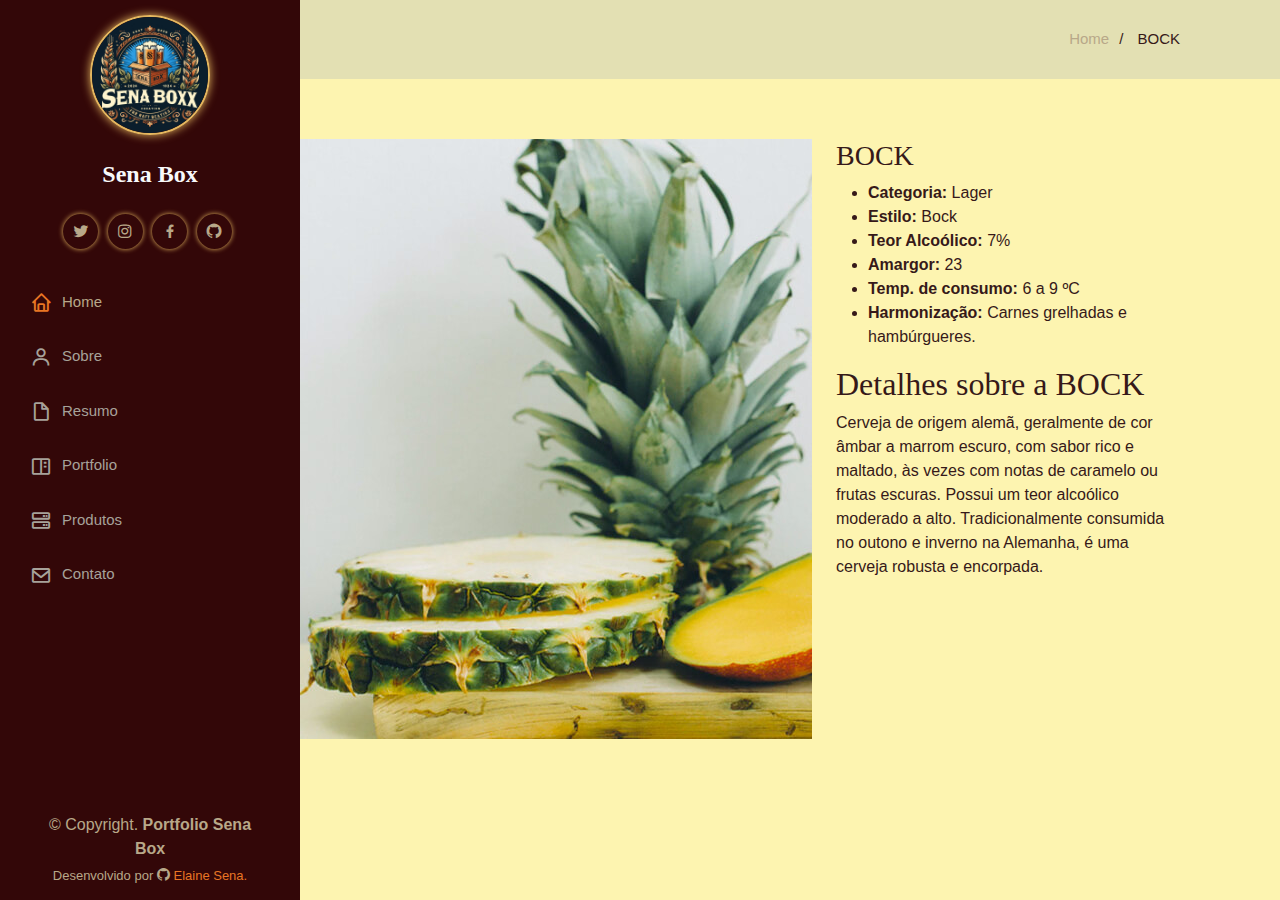
<file: bock.html>
<!DOCTYPE html>
<html lang="pt-br">

<head>
    <meta charset="UTF-8">
    <meta name="viewport" content="width=device-width, initial-scale=1.0">
    <title> BOCK </title>
    <!-- meta -->

    <!-- favicon -->
    <link rel="shortcut icon" href="img/favicon.ico"> 
    <!-- CSS Bootstrap -->
    <link rel="stylesheet" href="bootstrap/aos/aos.css"> <!-- animação de surgimento -->
    <link rel="stylesheet" href="bootstrap/bootstrap/css/bootstrap.min.css"> <!-- gerador de icones -->
    <link rel="stylesheet" href="bootstrap/bootstrap-icons/bootstrap-icons.css">
    <link rel="stylesheet" href="bootstrap/boxicons/css/boxicons.min.css">
    <!-- boxicon.com // outra opção de gerador de icones -->
    <link rel="stylesheet" href="bootstrap/glightbox/css/glightbox.min.css"> <!-- galeria -->
    <link rel="stylesheet" href="bootstrap/swiper/swiper-bundle.min.css"> <!--  -->

    <!-- CSS Pincipal -->
    <link rel="stylesheet" href="css/style.css"> <!-- Sempre por último quando tiver bootstrap -->

</head>

<body>
    <!-- Botão para alternar o menu mobile -->
    <i class="bi bi-list mobile-nav-toggle d-xl-none"> </i>

    <!-- Cabeçalho -->
    <header id="header">
        <div class="d-flex flex-column">
            <div class="perfil">
                <a href="#home"> <img class="img-fluid rounded-circle" src="img/perfil.jpeg" alt=""> </a>
                <h1 class="text-light"> Sena Box <!-- 🍺 --> </h1>

                <div class="social-links mt-3 text-center">
                    <!-- Redes Sociais // mt3 configuração de margem do bootstrap -->
                    <a href="#" class="twitter" target="_blank"> <i class="bx bxl-twitter"> </i> </a>
                    <a href="#" class="instagram" target="_blank"> <i class="bx bxl-instagram"> </i> </a>
                    <a href="#" class="facebook" target="_blank"> <i class="bx bxl-facebook"> </i> </a>
                    <a href="#" class="linkedin" target="_blank"> <i class="bx bxl-github"> </i> </a>
                </div>
            </div>

            <nav id="navbar" class="nav-menu navbar">
                <ul>
                    <li> <a href="index.html" class="nav-link scrollto active"> <i class="bx bx-home"> </i> <span> Home
                            </span> </a> </li> <!-- scroll to faz a rolagem ao clicar -->
                    <li> <a href="index.html" class="nav-link scrollto"> <i class="bx bx-user"> </i> <span> Sobre </span>
                        </a> </li>
                    <li> <a href="index.html" class="nav-link scrollto"> <i class="bx bx-file-blank"> </i> <span> Resumo
                            </span> </a> </li>
                    <li> <a href="index.html" class="nav-link scrollto"> <i class="bx bx-book-content"> </i> <span>
                                Portfolio </span> </a> </li>
                    <li> <a href="index.html" class="nav-link scrollto"> <i class="bx bx-server"> </i> <span> Produtos
                            </span> </a> </li>
                    <li> <a href="index.html" class="nav-link scrollto"> <i class="bx bx-envelope"> </i> <span> Contato
                            </span> </a> </li>
                </ul>
            </nav>
        </div>
    </header> <!-- Fim cabeçalho -->

    <main>
        <section id="breadcrumbs" class="breadcrumbs">
            <div class="container">
                <div class="d-flex justify-content-between align-items-center">
                    <h2> BOCK </h2>
                    <ol>
                        <li> <a href="index.html"> Home </a> </li>
                        <li> BOCK </li>
                    </ol>
                </div>
            </div>
        </section> <!-- Fim breadcrumbs // Migalhas de pão // arvore de páginas -->

        <!-- Portfolio Details Section -->
         <section id="portfolio-detalhes" class="portfolio-detalhes">
            <div class="container">
                <div class="row gy-4"> <!-- classe "gy-4" gutter para adicionar um espaçamento vertical (eixo y) de 4 unidades -->
                    <div class="col-lg-8">
                        <div class="detalhes-slider swiper">
                            <div class="swiper-wrapper align-items-center">
                                <div class="swiper-slide">
                                    <img src="img/portfolio/portfolio-detalhes-1.jpg" alt=""> <!-- Alterar fotos -->
                                </div>

                                <div class="swiper-slide">
                                    <img src="img/portfolio/portfolio-detalhes-2.jpg" alt=""> <!-- Alterar fotos -->
                                </div>

                                <div class="swiper-slide">
                                    <img src="img/portfolio/portfolio-detalhes-3.jpg" alt=""> <!-- Alterar fotos -->
                                </div>
                            </div> <!-- Fim fotos swiper-wrapper -->

                            <div class="swiper-pagination"> </div> <!-- swiper-pagination = componente de paginação do carrossel, onde os pontos ou números de página são exibidos para indicar a posição atual do slide e permitir a navegação entre os slides -->
                        </div> <!-- Fim detalhes-slider swiper -->
                    </div> <!-- Fim col-lg-8 -->


                    <aside class="col-lg-4"> <!-- <div class="col-lg-4"> conteúdo ao lado-->
                        <div class="portfolio-info">
                            <h3> BOCK </h3>
                            <ul>
                                <li> <strong> Categoria: </strong> Lager </li>
                                <li> <strong> Estilo: </strong> Bock </li>
                                <li> <strong> Teor Alcoólico: </strong> 7% </li>
                                <li> <strong> Amargor: </strong> 23 </li>
                                <li> <strong> Temp. de consumo: </strong> 6 a 9 ºC </li>
                                <li> <strong> Harmonização: </strong> Carnes grelhadas e hambúrgueres. </li>
                                <!-- <li> <strong> Project URL: </strong> <a href="#"> wwww.senabox.com </a> </li> -->
                            </ul>
                        </div> <!-- Fim portfolio info -->

                        <div class="portfolio-description">
                            <h2> Detalhes sobre a BOCK </h2>
                            <p> Cerveja de origem alemã, geralmente de cor âmbar a marrom escuro, com sabor rico e maltado, às vezes com notas de caramelo ou frutas escuras. Possui um teor alcoólico moderado a alto. Tradicionalmente consumida no outono e inverno na Alemanha, é uma cerveja robusta e encorpada. </p>
                        </div> <!-- Fim portfolio description -->
                    </aside> <!-- </div> Fim conteúdo ao lado-->
                </div> <!-- Fim row gy-4 -->
            </div>
         </section> <!-- Fim portfolio detalhes -->
   
    </main> <!-- Fim conteúdo principal -->

    <!-- Rodapé -->
    <footer id="footer">
        <div class="container">
            <div class="copyright">
                &copy; Copyright. <strong> <span> Portfolio Sena Box </span> </strong>
             </div>
             <div class="creditos">
                Desenvolvido por <i class="bi bi-github"> </i> <a href="https://github.com/ElaineSena" target="_blank"> Elaine Sena. </a>
             </div>
        </div>
    </footer>

    <a class="back-to-top d-flex align-items-center justify-content-center" href="#">
        <i class="bi bi-arrow-up-short"> </i>
    </a>

    <!-- JS Bootstrap -->
    <script src="bootstrap/aos/aos.js"></script>
    <script src="bootstrap/bootstrap/js/bootstrap.bundle.min.js"></script>
    <script src="bootstrap/glightbox/js/glightbox.min.js"></script>
    <script src="bootstrap/isotope-layout/isotope.pkgd.min.js"></script>
    <script src="bootstrap/purecounter/purecounter_vanilla.js"></script> <!-- contador -->
    <script src="bootstrap/swiper/swiper-bundle.min.js"></script>
    <script src="bootstrap/typed.js/typed.umd.js"></script> <!-- elemento de digitação -->
    <script src="bootstrap/waypoints/noframework.waypoints.js"></script> <!--  -->

    <!-- JS Principal -->
    <script src="js/main.js"></script>
</body>

</html>
</file>
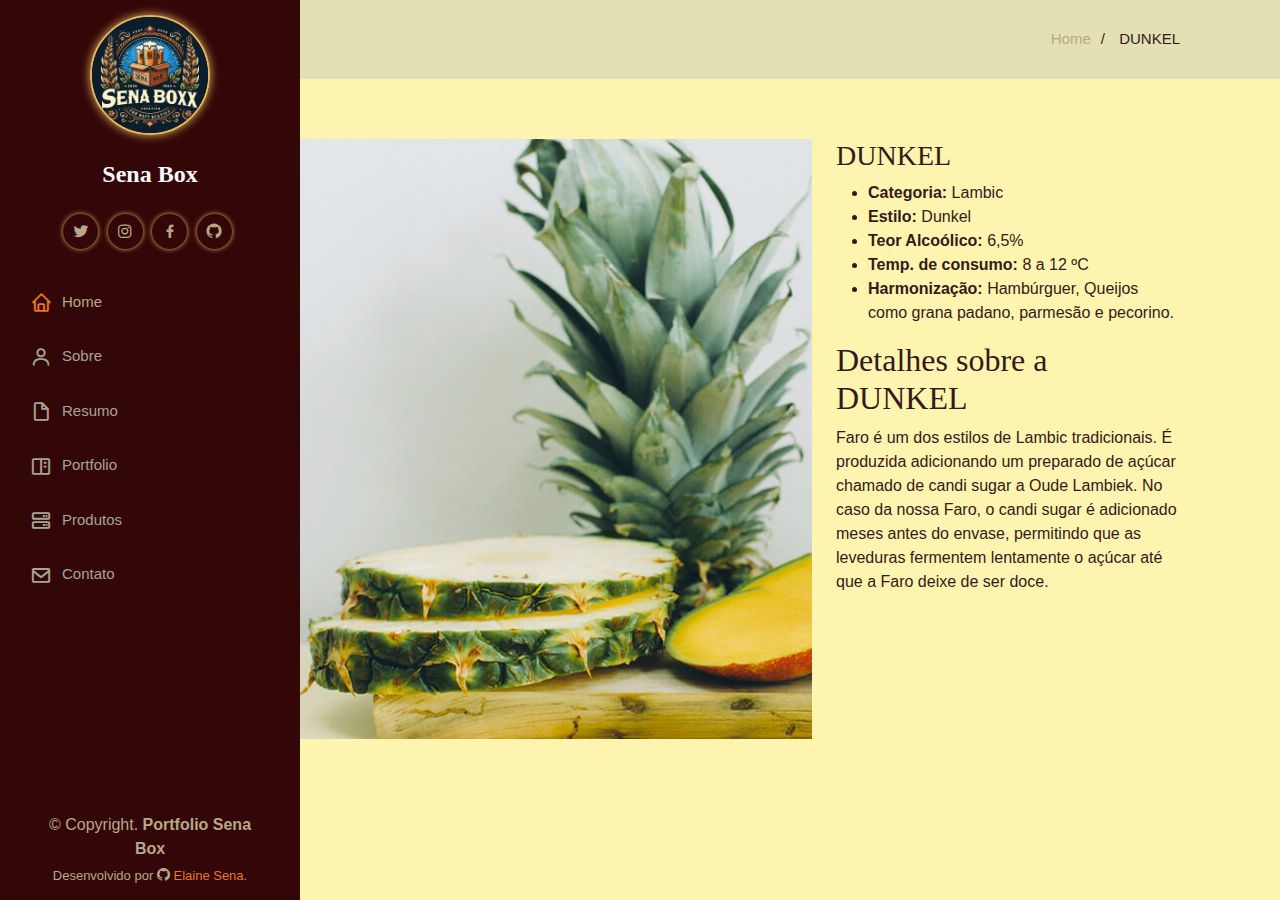
<file: dunkel.html>
<!DOCTYPE html>
<html lang="pt-br">

<head>
    <meta charset="UTF-8">
    <meta name="viewport" content="width=device-width, initial-scale=1.0">
    <title> DUNKEL </title>
    <!-- meta -->

    <!-- favicon -->
    <link rel="shortcut icon" href="img/favicon.ico"> 
    <!-- CSS Bootstrap -->
    <link rel="stylesheet" href="bootstrap/aos/aos.css"> <!-- animação de surgimento -->
    <link rel="stylesheet" href="bootstrap/bootstrap/css/bootstrap.min.css"> <!-- gerador de icones -->
    <link rel="stylesheet" href="bootstrap/bootstrap-icons/bootstrap-icons.css">
    <link rel="stylesheet" href="bootstrap/boxicons/css/boxicons.min.css">
    <!-- boxicon.com // outra opção de gerador de icones -->
    <link rel="stylesheet" href="bootstrap/glightbox/css/glightbox.min.css"> <!-- galeria -->
    <link rel="stylesheet" href="bootstrap/swiper/swiper-bundle.min.css"> <!--  -->

    <!-- CSS Pincipal -->
    <link rel="stylesheet" href="css/style.css"> <!-- Sempre por último quando tiver bootstrap -->

</head>

<body>
    <!-- Botão para alternar o menu mobile -->
    <i class="bi bi-list mobile-nav-toggle d-xl-none"> </i>

    <!-- Cabeçalho -->
    <header id="header">
        <div class="d-flex flex-column">
            <div class="perfil">
                <a href="#home"> <img class="img-fluid rounded-circle" src="img/perfil.jpeg" alt=""> </a>
                <h1 class="text-light"> Sena Box <!-- 🍺 --> </h1>

                <div class="social-links mt-3 text-center">
                    <!-- Redes Sociais // mt3 configuração de margem do bootstrap -->
                    <a href="#" class="twitter" target="_blank"> <i class="bx bxl-twitter"> </i> </a>
                    <a href="#" class="instagram" target="_blank"> <i class="bx bxl-instagram"> </i> </a>
                    <a href="#" class="facebook" target="_blank"> <i class="bx bxl-facebook"> </i> </a>
                    <a href="#" class="linkedin" target="_blank"> <i class="bx bxl-github"> </i> </a>
                </div>
            </div>

            <nav id="navbar" class="nav-menu navbar">
                <ul>
                    <li> <a href="index.html" class="nav-link scrollto active"> <i class="bx bx-home"> </i> <span> Home
                            </span> </a> </li> <!-- scroll to faz a rolagem ao clicar -->
                    <li> <a href="index.html" class="nav-link scrollto"> <i class="bx bx-user"> </i> <span> Sobre </span>
                        </a> </li>
                    <li> <a href="index.html" class="nav-link scrollto"> <i class="bx bx-file-blank"> </i> <span> Resumo
                            </span> </a> </li>
                    <li> <a href="index.html" class="nav-link scrollto"> <i class="bx bx-book-content"> </i> <span>
                                Portfolio </span> </a> </li>
                    <li> <a href="index.html" class="nav-link scrollto"> <i class="bx bx-server"> </i> <span> Produtos
                            </span> </a> </li>
                    <li> <a href="index.html" class="nav-link scrollto"> <i class="bx bx-envelope"> </i> <span> Contato
                            </span> </a> </li>
                </ul>
            </nav>
        </div>
    </header> <!-- Fim cabeçalho -->

    <main>
        <section id="breadcrumbs" class="breadcrumbs">
            <div class="container">
                <div class="d-flex justify-content-between align-items-center">
                    <h2> DUNKEL </h2>
                    <ol>
                        <li> <a href="index.html"> Home </a> </li>
                        <li> DUNKEL </li>
                    </ol>
                </div>
            </div>
        </section> <!-- Fim breadcrumbs // Migalhas de pão // arvore de páginas -->

        <!-- Portfolio Details Section -->
         <section id="portfolio-detalhes" class="portfolio-detalhes">
            <div class="container">
                <div class="row gy-4"> <!-- classe "gy-4" gutter para adicionar um espaçamento vertical (eixo y) de 4 unidades -->
                    <div class="col-lg-8">
                        <div class="detalhes-slider swiper">
                            <div class="swiper-wrapper align-items-center">
                                <div class="swiper-slide">
                                    <img src="img/portfolio/portfolio-detalhes-1.jpg" alt=""> <!-- Alterar fotos -->
                                </div>

                                <div class="swiper-slide">
                                    <img src="img/portfolio/portfolio-detalhes-2.jpg" alt=""> <!-- Alterar fotos -->
                                </div>

                                <div class="swiper-slide">
                                    <img src="img/portfolio/portfolio-detalhes-3.jpg" alt=""> <!-- Alterar fotos -->
                                </div>
                            </div> <!-- Fim fotos swiper-wrapper -->

                            <div class="swiper-pagination"> </div> <!-- swiper-pagination = componente de paginação do carrossel, onde os pontos ou números de página são exibidos para indicar a posição atual do slide e permitir a navegação entre os slides -->
                        </div> <!-- Fim detalhes-slider swiper -->
                    </div> <!-- Fim col-lg-8 -->


                    <aside class="col-lg-4"> <!-- <div class="col-lg-4"> conteúdo ao lado-->
                        <div class="portfolio-info">
                            <h3> DUNKEL </h3>
                            <ul>
                                <li> <strong> Categoria: </strong> Lambic </li>
                                <li> <strong> Estilo: </strong> Dunkel </li>
                                <li> <strong> Teor Alcoólico: </strong> 6,5% </li>
                                <li> <strong> Temp. de consumo: </strong> 8 a 12 ºC </li>
                                <li> <strong> Harmonização: </strong> Hambúrguer, Queijos como grana padano, parmesão e pecorino. </li>
                                <!-- <li> <strong> Project URL: </strong> <a href="#"> wwww.senabox.com </a> </li> -->
                            </ul>
                        </div> <!-- Fim portfolio info -->

                        <div class="portfolio-description">
                            <h2> Detalhes sobre a DUNKEL </h2>
                            <p> Faro é um dos estilos de Lambic tradicionais. É produzida adicionando um preparado de açúcar chamado de candi sugar a Oude Lambiek. No caso da nossa Faro, o candi sugar é adicionado meses antes do envase, permitindo que as leveduras fermentem lentamente o açúcar até que a Faro deixe de ser doce. </p>
                        </div> <!-- Fim portfolio description -->
                    </aside> <!-- </div> Fim conteúdo ao lado-->
                </div> <!-- Fim row gy-4 -->
            </div>
         </section> <!-- Fim portfolio detalhes -->
   
    </main> <!-- Fim conteúdo principal -->

    <!-- Rodapé -->
    <footer id="footer">
        <div class="container">
            <div class="copyright">
                &copy; Copyright. <strong> <span> Portfolio Sena Box </span> </strong>
             </div>
             <div class="creditos">
                Desenvolvido por <i class="bi bi-github"> </i> <a href="https://github.com/ElaineSena" target="_blank"> Elaine Sena. </a>
             </div>
        </div>
    </footer>

    <a class="back-to-top d-flex align-items-center justify-content-center" href="#">
        <i class="bi bi-arrow-up-short"> </i>
    </a>

    <!-- JS Bootstrap -->
    <script src="bootstrap/aos/aos.js"></script>
    <script src="bootstrap/bootstrap/js/bootstrap.bundle.min.js"></script>
    <script src="bootstrap/glightbox/js/glightbox.min.js"></script>
    <script src="bootstrap/isotope-layout/isotope.pkgd.min.js"></script>
    <script src="bootstrap/purecounter/purecounter_vanilla.js"></script> <!-- contador -->
    <script src="bootstrap/swiper/swiper-bundle.min.js"></script>
    <script src="bootstrap/typed.js/typed.umd.js"></script> <!-- elemento de digitação -->
    <script src="bootstrap/waypoints/noframework.waypoints.js"></script> <!--  -->

    <!-- JS Principal -->
    <script src="js/main.js"></script>
</body>

</html>
</file>
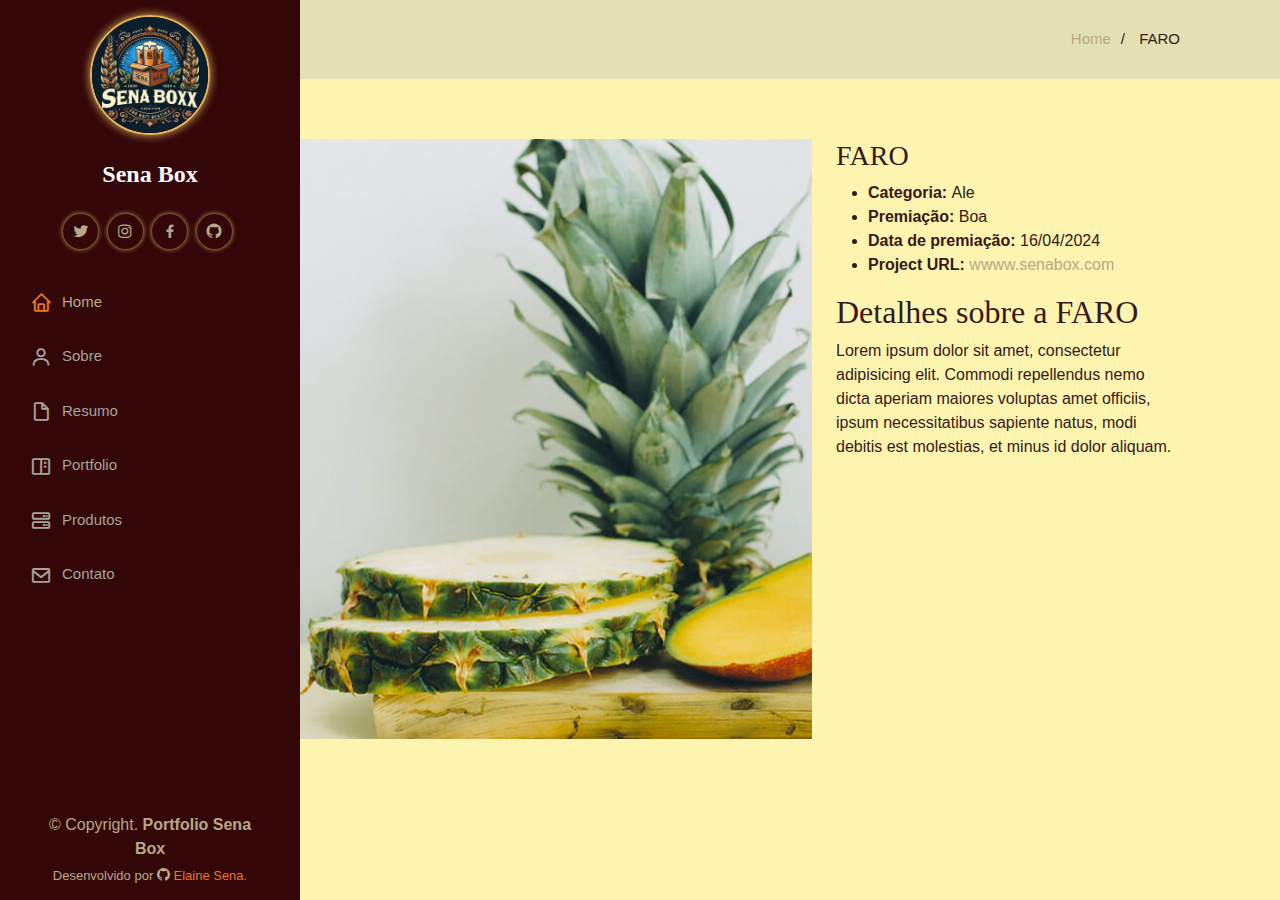
<file: faro.html>
<!DOCTYPE html>
<html lang="pt-br">

<head>
    <meta charset="UTF-8">
    <meta name="viewport" content="width=device-width, initial-scale=1.0">
    <title> FARO </title>
    <!-- meta -->

    <!-- favicon -->
    <link rel="shortcut icon" href="img/favicon.ico"> 
    <!-- CSS Bootstrap -->
    <link rel="stylesheet" href="bootstrap/aos/aos.css"> <!-- animação de surgimento -->
    <link rel="stylesheet" href="bootstrap/bootstrap/css/bootstrap.min.css"> <!-- gerador de icones -->
    <link rel="stylesheet" href="bootstrap/bootstrap-icons/bootstrap-icons.css">
    <link rel="stylesheet" href="bootstrap/boxicons/css/boxicons.min.css">
    <!-- boxicon.com // outra opção de gerador de icones -->
    <link rel="stylesheet" href="bootstrap/glightbox/css/glightbox.min.css"> <!-- galeria -->
    <link rel="stylesheet" href="bootstrap/swiper/swiper-bundle.min.css"> <!--  -->

    <!-- CSS Pincipal -->
    <link rel="stylesheet" href="css/style.css"> <!-- Sempre por último quando tiver bootstrap -->

</head>

<body>
    <!-- Botão para alternar o menu mobile -->
    <i class="bi bi-list mobile-nav-toggle d-xl-none"> </i>

    <!-- Cabeçalho -->
    <header id="header">
        <div class="d-flex flex-column">
            <div class="perfil">
                <a href="#home"> <img class="img-fluid rounded-circle" src="img/perfil.jpeg" alt=""> </a>
                <h1 class="text-light"> Sena Box <!-- 🍺 --> </h1>

                <div class="social-links mt-3 text-center">
                    <!-- Redes Sociais // mt3 configuração de margem do bootstrap -->
                    <a href="#" class="twitter" target="_blank"> <i class="bx bxl-twitter"> </i> </a>
                    <a href="#" class="instagram" target="_blank"> <i class="bx bxl-instagram"> </i> </a>
                    <a href="#" class="facebook" target="_blank"> <i class="bx bxl-facebook"> </i> </a>
                    <a href="#" class="linkedin" target="_blank"> <i class="bx bxl-github"> </i> </a>
                </div>
            </div>

            <nav id="navbar" class="nav-menu navbar">
                <ul>
                    <li> <a href="index.html" class="nav-link scrollto active"> <i class="bx bx-home"> </i> <span> Home
                            </span> </a> </li> <!-- scroll to faz a rolagem ao clicar -->
                    <li> <a href="index.html" class="nav-link scrollto"> <i class="bx bx-user"> </i> <span> Sobre </span>
                        </a> </li>
                    <li> <a href="index.html" class="nav-link scrollto"> <i class="bx bx-file-blank"> </i> <span> Resumo
                            </span> </a> </li>
                    <li> <a href="index.html" class="nav-link scrollto"> <i class="bx bx-book-content"> </i> <span>
                                Portfolio </span> </a> </li>
                    <li> <a href="index.html" class="nav-link scrollto"> <i class="bx bx-server"> </i> <span> Produtos
                            </span> </a> </li>
                    <li> <a href="index.html" class="nav-link scrollto"> <i class="bx bx-envelope"> </i> <span> Contato
                            </span> </a> </li>
                </ul>
            </nav>
        </div>
    </header> <!-- Fim cabeçalho -->

    <main>
        <section id="breadcrumbs" class="breadcrumbs">
            <div class="container">
                <div class="d-flex justify-content-between align-items-center">
                    <h2> FARO </h2>
                    <ol>
                        <li> <a href="index.html"> Home </a> </li>
                        <li> FARO </li>
                    </ol>
                </div>
            </div>
        </section> <!-- Fim breadcrumbs // Migalhas de pão // arvore de páginas -->

        <!-- Portfolio Details Section -->
         <section id="portfolio-detalhes" class="portfolio-detalhes">
            <div class="container">
                <div class="row gy-4"> <!-- classe "gy-4" gutter para adicionar um espaçamento vertical (eixo y) de 4 unidades -->
                    <div class="col-lg-8">
                        <div class="detalhes-slider swiper">
                            <div class="swiper-wrapper align-items-center">
                                <div class="swiper-slide">
                                    <img src="img/portfolio/portfolio-detalhes-1.jpg" alt=""> <!-- Alterar fotos -->
                                </div>

                                <div class="swiper-slide">
                                    <img src="img/portfolio/portfolio-detalhes-2.jpg" alt=""> <!-- Alterar fotos -->
                                </div>

                                <div class="swiper-slide">
                                    <img src="img/portfolio/portfolio-detalhes-3.jpg" alt=""> <!-- Alterar fotos -->
                                </div>
                            </div> <!-- Fim fotos swiper-wrapper -->

                            <div class="swiper-pagination"> </div> <!-- swiper-pagination = componente de paginação do carrossel, onde os pontos ou números de página são exibidos para indicar a posição atual do slide e permitir a navegação entre os slides -->
                        </div> <!-- Fim detalhes-slider swiper -->
                    </div> <!-- Fim col-lg-8 -->


                    <aside class="col-lg-4"> <!-- <div class="col-lg-4"> conteúdo ao lado-->
                        <div class="portfolio-info">
                            <h3> FARO </h3>
                            <ul>
                                <li> <strong> Categoria: </strong> Ale </li>
                                <li> <strong> Premiação: </strong> Boa </li>
                                <li> <strong> Data de premiação: </strong> 16/04/2024 </li>
                                <li> <strong> Project URL: </strong> <a href="#"> wwww.senabox.com </a> </li>
                            </ul>
                        </div> <!-- Fim portfolio info -->

                        <div class="portfolio-description">
                            <h2> Detalhes sobre a FARO </h2>
                            <p> Lorem ipsum dolor sit amet, consectetur adipisicing elit. Commodi repellendus nemo dicta aperiam maiores voluptas amet officiis, ipsum necessitatibus sapiente natus, modi debitis est molestias, et minus id dolor aliquam. </p>
                        </div> <!-- Fim portfolio description -->
                    </aside> <!-- </div> Fim conteúdo ao lado-->
                </div> <!-- Fim row gy-4 -->
            </div>
         </section> <!-- Fim portfolio detalhes -->
   
    </main> <!-- Fim conteúdo principal -->

    <!-- Rodapé -->
    <footer id="footer">
        <div class="container">
            <div class="copyright">
                &copy; Copyright. <strong> <span> Portfolio Sena Box </span> </strong>
             </div>
             <div class="creditos">
                Desenvolvido por <i class="bi bi-github"> </i> <a href="https://github.com/ElaineSena" target="_blank"> Elaine Sena. </a>
             </div>
        </div>
    </footer>

    <a class="back-to-top d-flex align-items-center justify-content-center" href="#">
        <i class="bi bi-arrow-up-short"> </i>
    </a>

    <!-- JS Bootstrap -->
    <script src="bootstrap/aos/aos.js"></script>
    <script src="bootstrap/bootstrap/js/bootstrap.bundle.min.js"></script>
    <script src="bootstrap/glightbox/js/glightbox.min.js"></script>
    <script src="bootstrap/isotope-layout/isotope.pkgd.min.js"></script>
    <script src="bootstrap/purecounter/purecounter_vanilla.js"></script> <!-- contador -->
    <script src="bootstrap/swiper/swiper-bundle.min.js"></script>
    <script src="bootstrap/typed.js/typed.umd.js"></script> <!-- elemento de digitação -->
    <script src="bootstrap/waypoints/noframework.waypoints.js"></script> <!--  -->

    <!-- JS Principal -->
    <script src="js/main.js"></script>
</body>

</html>
</file>
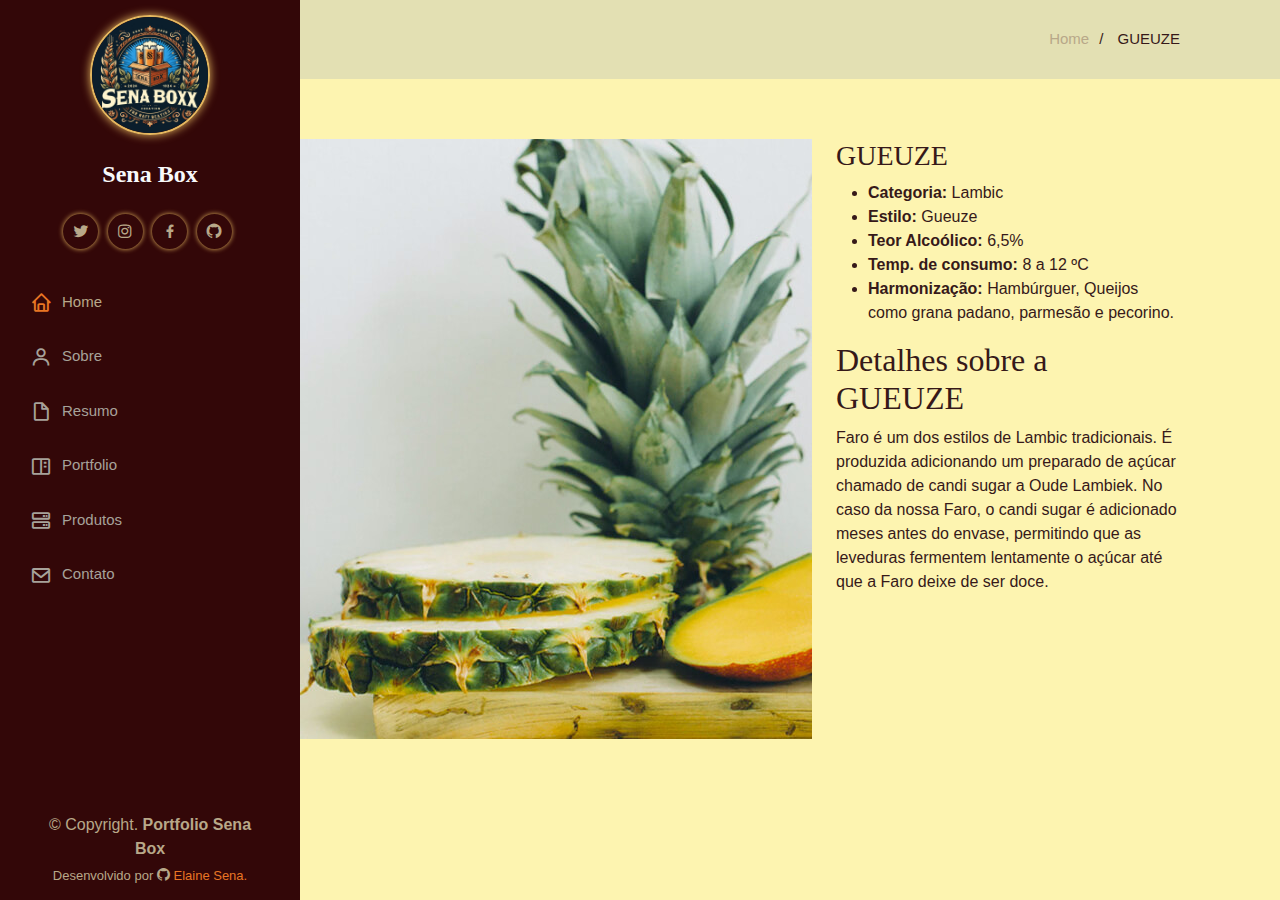
<file: gueuze.html>
<!DOCTYPE html>
<html lang="pt-br">

<head>
    <meta charset="UTF-8">
    <meta name="viewport" content="width=device-width, initial-scale=1.0">
    <title> GUEUZE </title>
    <!-- meta -->

    <!-- favicon -->
    <link rel="shortcut icon" href="img/favicon.ico"> 
    <!-- CSS Bootstrap -->
    <link rel="stylesheet" href="bootstrap/aos/aos.css"> <!-- animação de surgimento -->
    <link rel="stylesheet" href="bootstrap/bootstrap/css/bootstrap.min.css"> <!-- gerador de icones -->
    <link rel="stylesheet" href="bootstrap/bootstrap-icons/bootstrap-icons.css">
    <link rel="stylesheet" href="bootstrap/boxicons/css/boxicons.min.css">
    <!-- boxicon.com // outra opção de gerador de icones -->
    <link rel="stylesheet" href="bootstrap/glightbox/css/glightbox.min.css"> <!-- galeria -->
    <link rel="stylesheet" href="bootstrap/swiper/swiper-bundle.min.css"> <!--  -->

    <!-- CSS Pincipal -->
    <link rel="stylesheet" href="css/style.css"> <!-- Sempre por último quando tiver bootstrap -->

</head>

<body>
    <!-- Botão para alternar o menu mobile -->
    <i class="bi bi-list mobile-nav-toggle d-xl-none"> </i>

    <!-- Cabeçalho -->
    <header id="header">
        <div class="d-flex flex-column">
            <div class="perfil">
                <a href="#home"> <img class="img-fluid rounded-circle" src="img/perfil.jpeg" alt=""> </a>
                <h1 class="text-light"> Sena Box <!-- 🍺 --> </h1>

                <div class="social-links mt-3 text-center">
                    <!-- Redes Sociais // mt3 configuração de margem do bootstrap -->
                    <a href="#" class="twitter" target="_blank"> <i class="bx bxl-twitter"> </i> </a>
                    <a href="#" class="instagram" target="_blank"> <i class="bx bxl-instagram"> </i> </a>
                    <a href="#" class="facebook" target="_blank"> <i class="bx bxl-facebook"> </i> </a>
                    <a href="#" class="linkedin" target="_blank"> <i class="bx bxl-github"> </i> </a>
                </div>
            </div>

            <nav id="navbar" class="nav-menu navbar">
                <ul>
                    <li> <a href="index.html" class="nav-link scrollto active"> <i class="bx bx-home"> </i> <span> Home
                            </span> </a> </li> <!-- scroll to faz a rolagem ao clicar -->
                    <li> <a href="index.html" class="nav-link scrollto"> <i class="bx bx-user"> </i> <span> Sobre </span>
                        </a> </li>
                    <li> <a href="index.html" class="nav-link scrollto"> <i class="bx bx-file-blank"> </i> <span> Resumo
                            </span> </a> </li>
                    <li> <a href="index.html" class="nav-link scrollto"> <i class="bx bx-book-content"> </i> <span>
                                Portfolio </span> </a> </li>
                    <li> <a href="index.html" class="nav-link scrollto"> <i class="bx bx-server"> </i> <span> Produtos
                            </span> </a> </li>
                    <li> <a href="index.html" class="nav-link scrollto"> <i class="bx bx-envelope"> </i> <span> Contato
                            </span> </a> </li>
                </ul>
            </nav>
        </div>
    </header> <!-- Fim cabeçalho -->

    <main>
        <section id="breadcrumbs" class="breadcrumbs">
            <div class="container">
                <div class="d-flex justify-content-between align-items-center">
                    <h2> GUEUZE </h2>
                    <ol>
                        <li> <a href="index.html"> Home </a> </li>
                        <li> GUEUZE </li>
                    </ol>
                </div>
            </div>
        </section> <!-- Fim breadcrumbs // Migalhas de pão // arvore de páginas -->

        <!-- Portfolio Details Section -->
         <section id="portfolio-detalhes" class="portfolio-detalhes">
            <div class="container">
                <div class="row gy-4"> <!-- classe "gy-4" gutter para adicionar um espaçamento vertical (eixo y) de 4 unidades -->
                    <div class="col-lg-8">
                        <div class="detalhes-slider swiper">
                            <div class="swiper-wrapper align-items-center">
                                <div class="swiper-slide">
                                    <img src="img/portfolio/portfolio-detalhes-1.jpg" alt=""> <!-- Alterar fotos -->
                                </div>

                                <div class="swiper-slide">
                                    <img src="img/portfolio/portfolio-detalhes-2.jpg" alt=""> <!-- Alterar fotos -->
                                </div>

                                <div class="swiper-slide">
                                    <img src="img/portfolio/portfolio-detalhes-3.jpg" alt=""> <!-- Alterar fotos -->
                                </div>
                            </div> <!-- Fim fotos swiper-wrapper -->

                            <div class="swiper-pagination"> </div> <!-- swiper-pagination = componente de paginação do carrossel, onde os pontos ou números de página são exibidos para indicar a posição atual do slide e permitir a navegação entre os slides -->
                        </div> <!-- Fim detalhes-slider swiper -->
                    </div> <!-- Fim col-lg-8 -->


                    <aside class="col-lg-4"> <!-- <div class="col-lg-4"> conteúdo ao lado-->
                        <div class="portfolio-info">
                            <h3> GUEUZE </h3>
                            <ul>
                                <li> <strong> Categoria: </strong> Lambic </li>
                                <li> <strong> Estilo: </strong> Gueuze </li>
                                <li> <strong> Teor Alcoólico: </strong> 6,5% </li>
                                <li> <strong> Temp. de consumo: </strong> 8 a 12 ºC </li>
                                <li> <strong> Harmonização: </strong> Hambúrguer, Queijos como grana padano, parmesão e pecorino. </li>
                                <!-- <li> <strong> Project URL: </strong> <a href="#"> wwww.senabox.com </a> </li> -->
                            </ul>
                        </div> <!-- Fim portfolio info -->

                        <div class="portfolio-description">
                            <h2> Detalhes sobre a GUEUZE </h2>
                            <p> Faro é um dos estilos de Lambic tradicionais. É produzida adicionando um preparado de açúcar chamado de candi sugar a Oude Lambiek. No caso da nossa Faro, o candi sugar é adicionado meses antes do envase, permitindo que as leveduras fermentem lentamente o açúcar até que a Faro deixe de ser doce. </p>
                        </div> <!-- Fim portfolio description -->
                    </aside> <!-- </div> Fim conteúdo ao lado-->
                </div> <!-- Fim row gy-4 -->
            </div>
         </section> <!-- Fim portfolio detalhes -->
   
    </main> <!-- Fim conteúdo principal -->

    <!-- Rodapé -->
    <footer id="footer">
        <div class="container">
            <div class="copyright">
                &copy; Copyright. <strong> <span> Portfolio Sena Box </span> </strong>
             </div>
             <div class="creditos">
                Desenvolvido por <i class="bi bi-github"> </i> <a href="https://github.com/ElaineSena" target="_blank"> Elaine Sena. </a>
             </div>
        </div>
    </footer>

    <a class="back-to-top d-flex align-items-center justify-content-center" href="#">
        <i class="bi bi-arrow-up-short"> </i>
    </a>

    <!-- JS Bootstrap -->
    <script src="bootstrap/aos/aos.js"></script>
    <script src="bootstrap/bootstrap/js/bootstrap.bundle.min.js"></script>
    <script src="bootstrap/glightbox/js/glightbox.min.js"></script>
    <script src="bootstrap/isotope-layout/isotope.pkgd.min.js"></script>
    <script src="bootstrap/purecounter/purecounter_vanilla.js"></script> <!-- contador -->
    <script src="bootstrap/swiper/swiper-bundle.min.js"></script>
    <script src="bootstrap/typed.js/typed.umd.js"></script> <!-- elemento de digitação -->
    <script src="bootstrap/waypoints/noframework.waypoints.js"></script> <!--  -->

    <!-- JS Principal -->
    <script src="js/main.js"></script>
</body>

</html>
</file>
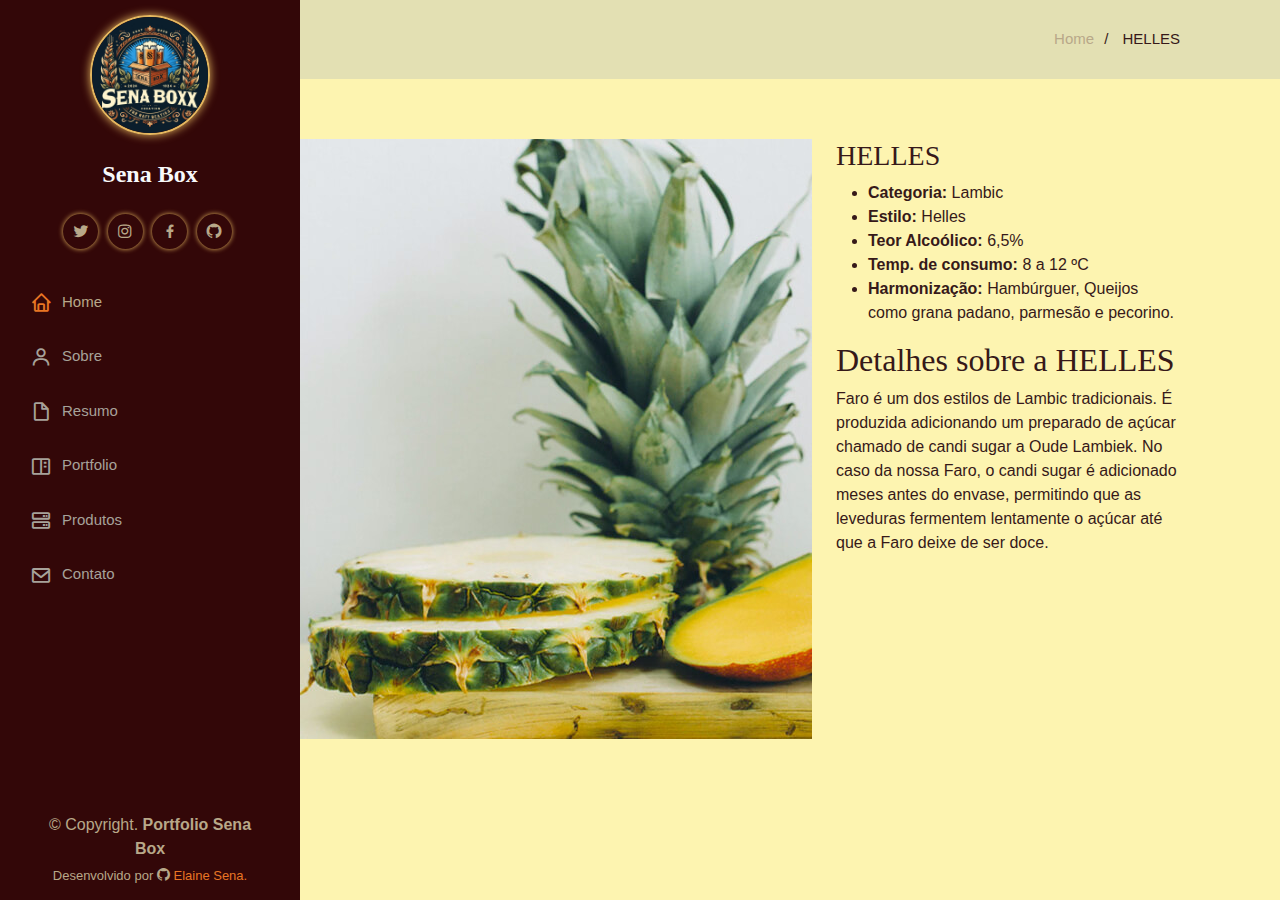
<file: helles.html>
<!DOCTYPE html>
<html lang="pt-br">

<head>
    <meta charset="UTF-8">
    <meta name="viewport" content="width=device-width, initial-scale=1.0">
    <title> HELLES </title>
    <!-- meta -->

    <!-- favicon -->
    <link rel="shortcut icon" href="img/favicon.ico"> 
    <!-- CSS Bootstrap -->
    <link rel="stylesheet" href="bootstrap/aos/aos.css"> <!-- animação de surgimento -->
    <link rel="stylesheet" href="bootstrap/bootstrap/css/bootstrap.min.css"> <!-- gerador de icones -->
    <link rel="stylesheet" href="bootstrap/bootstrap-icons/bootstrap-icons.css">
    <link rel="stylesheet" href="bootstrap/boxicons/css/boxicons.min.css">
    <!-- boxicon.com // outra opção de gerador de icones -->
    <link rel="stylesheet" href="bootstrap/glightbox/css/glightbox.min.css"> <!-- galeria -->
    <link rel="stylesheet" href="bootstrap/swiper/swiper-bundle.min.css"> <!--  -->

    <!-- CSS Pincipal -->
    <link rel="stylesheet" href="css/style.css"> <!-- Sempre por último quando tiver bootstrap -->

</head>

<body>
    <!-- Botão para alternar o menu mobile -->
    <i class="bi bi-list mobile-nav-toggle d-xl-none"> </i>

    <!-- Cabeçalho -->
    <header id="header">
        <div class="d-flex flex-column">
            <div class="perfil">
                <a href="#home"> <img class="img-fluid rounded-circle" src="img/perfil.jpeg" alt=""> </a>
                <h1 class="text-light"> Sena Box <!-- 🍺 --> </h1>

                <div class="social-links mt-3 text-center">
                    <!-- Redes Sociais // mt3 configuração de margem do bootstrap -->
                    <a href="#" class="twitter" target="_blank"> <i class="bx bxl-twitter"> </i> </a>
                    <a href="#" class="instagram" target="_blank"> <i class="bx bxl-instagram"> </i> </a>
                    <a href="#" class="facebook" target="_blank"> <i class="bx bxl-facebook"> </i> </a>
                    <a href="#" class="linkedin" target="_blank"> <i class="bx bxl-github"> </i> </a>
                </div>
            </div>

            <nav id="navbar" class="nav-menu navbar">
                <ul>
                    <li> <a href="index.html" class="nav-link scrollto active"> <i class="bx bx-home"> </i> <span> Home
                            </span> </a> </li> <!-- scroll to faz a rolagem ao clicar -->
                    <li> <a href="index.html" class="nav-link scrollto"> <i class="bx bx-user"> </i> <span> Sobre </span>
                        </a> </li>
                    <li> <a href="index.html" class="nav-link scrollto"> <i class="bx bx-file-blank"> </i> <span> Resumo
                            </span> </a> </li>
                    <li> <a href="index.html" class="nav-link scrollto"> <i class="bx bx-book-content"> </i> <span>
                                Portfolio </span> </a> </li>
                    <li> <a href="index.html" class="nav-link scrollto"> <i class="bx bx-server"> </i> <span> Produtos
                            </span> </a> </li>
                    <li> <a href="index.html" class="nav-link scrollto"> <i class="bx bx-envelope"> </i> <span> Contato
                            </span> </a> </li>
                </ul>
            </nav>
        </div>
    </header> <!-- Fim cabeçalho -->

    <main>
        <section id="breadcrumbs" class="breadcrumbs">
            <div class="container">
                <div class="d-flex justify-content-between align-items-center">
                    <h2> HELLES </h2>
                    <ol>
                        <li> <a href="index.html"> Home </a> </li>
                        <li> HELLES </li>
                    </ol>
                </div>
            </div>
        </section> <!-- Fim breadcrumbs // Migalhas de pão // arvore de páginas -->

        <!-- Portfolio Details Section -->
         <section id="portfolio-detalhes" class="portfolio-detalhes">
            <div class="container">
                <div class="row gy-4"> <!-- classe "gy-4" gutter para adicionar um espaçamento vertical (eixo y) de 4 unidades -->
                    <div class="col-lg-8">
                        <div class="detalhes-slider swiper">
                            <div class="swiper-wrapper align-items-center">
                                <div class="swiper-slide">
                                    <img src="img/portfolio/portfolio-detalhes-1.jpg" alt=""> <!-- Alterar fotos -->
                                </div>

                                <div class="swiper-slide">
                                    <img src="img/portfolio/portfolio-detalhes-2.jpg" alt=""> <!-- Alterar fotos -->
                                </div>

                                <div class="swiper-slide">
                                    <img src="img/portfolio/portfolio-detalhes-3.jpg" alt=""> <!-- Alterar fotos -->
                                </div>
                            </div> <!-- Fim fotos swiper-wrapper -->

                            <div class="swiper-pagination"> </div> <!-- swiper-pagination = componente de paginação do carrossel, onde os pontos ou números de página são exibidos para indicar a posição atual do slide e permitir a navegação entre os slides -->
                        </div> <!-- Fim detalhes-slider swiper -->
                    </div> <!-- Fim col-lg-8 -->


                    <aside class="col-lg-4"> <!-- <div class="col-lg-4"> conteúdo ao lado-->
                        <div class="portfolio-info">
                            <h3> HELLES </h3>
                            <ul>
                                <li> <strong> Categoria: </strong> Lambic </li>
                                <li> <strong> Estilo: </strong> Helles </li>
                                <li> <strong> Teor Alcoólico: </strong> 6,5% </li>
                                <li> <strong> Temp. de consumo: </strong> 8 a 12 ºC </li>
                                <li> <strong> Harmonização: </strong> Hambúrguer, Queijos como grana padano, parmesão e pecorino. </li>
                                <!-- <li> <strong> Project URL: </strong> <a href="#"> wwww.senabox.com </a> </li> -->
                            </ul>
                        </div> <!-- Fim portfolio info -->

                        <div class="portfolio-description">
                            <h2> Detalhes sobre a HELLES </h2>
                            <p> Faro é um dos estilos de Lambic tradicionais. É produzida adicionando um preparado de açúcar chamado de candi sugar a Oude Lambiek. No caso da nossa Faro, o candi sugar é adicionado meses antes do envase, permitindo que as leveduras fermentem lentamente o açúcar até que a Faro deixe de ser doce. </p>
                        </div> <!-- Fim portfolio description -->
                    </aside> <!-- </div> Fim conteúdo ao lado-->
                </div> <!-- Fim row gy-4 -->
            </div>
         </section> <!-- Fim portfolio detalhes -->
   
    </main> <!-- Fim conteúdo principal -->

    <!-- Rodapé -->
    <footer id="footer">
        <div class="container">
            <div class="copyright">
                &copy; Copyright. <strong> <span> Portfolio Sena Box </span> </strong>
             </div>
             <div class="creditos">
                Desenvolvido por <i class="bi bi-github"> </i> <a href="https://github.com/ElaineSena" target="_blank"> Elaine Sena. </a>
             </div>
        </div>
    </footer>

    <a class="back-to-top d-flex align-items-center justify-content-center" href="#">
        <i class="bi bi-arrow-up-short"> </i>
    </a>

    <!-- JS Bootstrap -->
    <script src="bootstrap/aos/aos.js"></script>
    <script src="bootstrap/bootstrap/js/bootstrap.bundle.min.js"></script>
    <script src="bootstrap/glightbox/js/glightbox.min.js"></script>
    <script src="bootstrap/isotope-layout/isotope.pkgd.min.js"></script>
    <script src="bootstrap/purecounter/purecounter_vanilla.js"></script> <!-- contador -->
    <script src="bootstrap/swiper/swiper-bundle.min.js"></script>
    <script src="bootstrap/typed.js/typed.umd.js"></script> <!-- elemento de digitação -->
    <script src="bootstrap/waypoints/noframework.waypoints.js"></script> <!--  -->

    <!-- JS Principal -->
    <script src="js/main.js"></script>
</body>

</html>
</file>
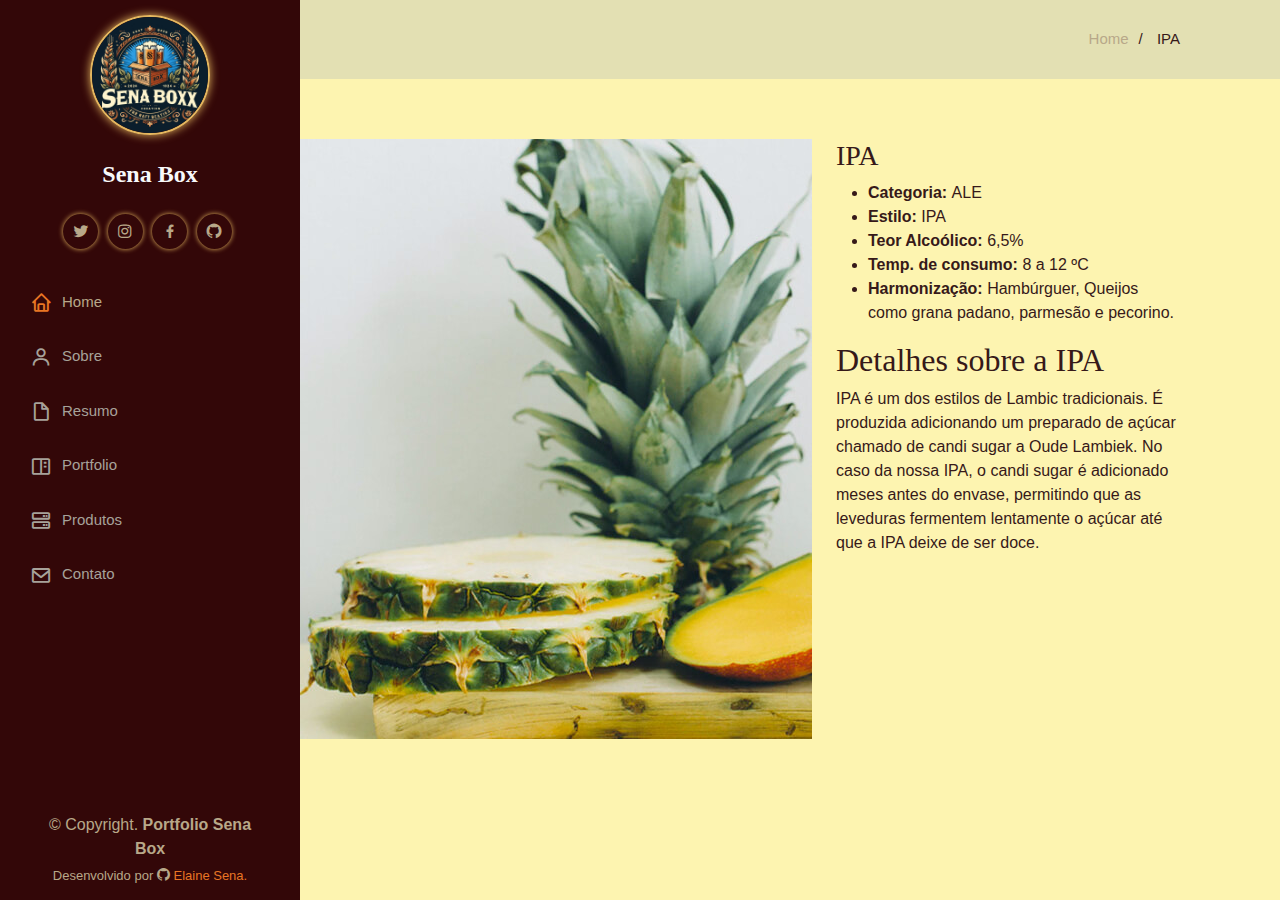
<file: ipa.html>
<!DOCTYPE html>
<html lang="pt-br">

<head>
    <meta charset="UTF-8">
    <meta name="viewport" content="width=device-width, initial-scale=1.0">
    <title> IPA </title>
    <!-- meta -->

    <!-- favicon -->
    <link rel="shortcut icon" href="img/favicon.ico"> 
    <!-- CSS Bootstrap -->
    <link rel="stylesheet" href="bootstrap/aos/aos.css"> <!-- animação de surgimento -->
    <link rel="stylesheet" href="bootstrap/bootstrap/css/bootstrap.min.css"> <!-- gerador de icones -->
    <link rel="stylesheet" href="bootstrap/bootstrap-icons/bootstrap-icons.css">
    <link rel="stylesheet" href="bootstrap/boxicons/css/boxicons.min.css">
    <!-- boxicon.com // outra opção de gerador de icones -->
    <link rel="stylesheet" href="bootstrap/glightbox/css/glightbox.min.css"> <!-- galeria -->
    <link rel="stylesheet" href="bootstrap/swiper/swiper-bundle.min.css"> <!--  -->

    <!-- CSS Pincipal -->
    <link rel="stylesheet" href="css/style.css"> <!-- Sempre por último quando tiver bootstrap -->

</head>

<body>
    <!-- Botão para alternar o menu mobile -->
    <i class="bi bi-list mobile-nav-toggle d-xl-none"> </i>

    <!-- Cabeçalho -->
    <header id="header">
        <div class="d-flex flex-column">
            <div class="perfil">
                <a href="#home"> <img class="img-fluid rounded-circle" src="img/perfil.jpeg" alt=""> </a>
                <h1 class="text-light"> Sena Box <!-- 🍺 --> </h1>

                <div class="social-links mt-3 text-center">
                    <!-- Redes Sociais // mt3 configuração de margem do bootstrap -->
                    <a href="#" class="twitter" target="_blank"> <i class="bx bxl-twitter"> </i> </a>
                    <a href="#" class="instagram" target="_blank"> <i class="bx bxl-instagram"> </i> </a>
                    <a href="#" class="facebook" target="_blank"> <i class="bx bxl-facebook"> </i> </a>
                    <a href="#" class="linkedin" target="_blank"> <i class="bx bxl-github"> </i> </a>
                </div>
            </div>

            <nav id="navbar" class="nav-menu navbar">
                <ul>
                    <li> <a href="index.html" class="nav-link scrollto active"> <i class="bx bx-home"> </i> <span> Home
                            </span> </a> </li> <!-- scroll to faz a rolagem ao clicar -->
                    <li> <a href="index.html" class="nav-link scrollto"> <i class="bx bx-user"> </i> <span> Sobre </span>
                        </a> </li>
                    <li> <a href="index.html" class="nav-link scrollto"> <i class="bx bx-file-blank"> </i> <span> Resumo
                            </span> </a> </li>
                    <li> <a href="index.html" class="nav-link scrollto"> <i class="bx bx-book-content"> </i> <span>
                                Portfolio </span> </a> </li>
                    <li> <a href="index.html" class="nav-link scrollto"> <i class="bx bx-server"> </i> <span> Produtos
                            </span> </a> </li>
                    <li> <a href="index.html" class="nav-link scrollto"> <i class="bx bx-envelope"> </i> <span> Contato
                            </span> </a> </li>
                </ul>
            </nav>
        </div>
    </header> <!-- Fim cabeçalho -->

    <main>
        <section id="breadcrumbs" class="breadcrumbs">
            <div class="container">
                <div class="d-flex justify-content-between align-items-center">
                    <h2> IPA </h2>
                    <ol>
                        <li> <a href="index.html"> Home </a> </li>
                        <li> IPA </li>
                    </ol>
                </div>
            </div>
        </section> <!-- Fim breadcrumbs // Migalhas de pão // arvore de páginas -->

        <!-- Portfolio Details Section -->
         <section id="portfolio-detalhes" class="portfolio-detalhes">
            <div class="container">
                <div class="row gy-4"> <!-- classe "gy-4" gutter para adicionar um espaçamento vertical (eixo y) de 4 unidades -->
                    <div class="col-lg-8">
                        <div class="detalhes-slider swiper">
                            <div class="swiper-wrapper align-items-center">
                                <div class="swiper-slide">
                                    <img src="img/portfolio/portfolio-detalhes-1.jpg" alt=""> <!-- Alterar fotos -->
                                </div>

                                <div class="swiper-slide">
                                    <img src="img/portfolio/portfolio-detalhes-2.jpg" alt=""> <!-- Alterar fotos -->
                                </div>

                                <div class="swiper-slide">
                                    <img src="img/portfolio/portfolio-detalhes-3.jpg" alt=""> <!-- Alterar fotos -->
                                </div>
                            </div> <!-- Fim fotos swiper-wrapper -->

                            <div class="swiper-pagination"> </div> <!-- swiper-pagination = componente de paginação do carrossel, onde os pontos ou números de página são exibidos para indicar a posição atual do slide e permitir a navegação entre os slides -->
                        </div> <!-- Fim detalhes-slider swiper -->
                    </div> <!-- Fim col-lg-8 -->


                    <aside class="col-lg-4"> <!-- <div class="col-lg-4"> conteúdo ao lado-->
                        <div class="portfolio-info">
                            <h3> IPA </h3>
                            <ul>
                                <li> <strong> Categoria: </strong> ALE </li>
                                <li> <strong> Estilo: </strong> IPA </li>
                                <li> <strong> Teor Alcoólico: </strong> 6,5% </li>
                                <li> <strong> Temp. de consumo: </strong> 8 a 12 ºC </li>
                                <li> <strong> Harmonização: </strong> Hambúrguer, Queijos como grana padano, parmesão e pecorino. </li>
                                <!-- <li> <strong> Project URL: </strong> <a href="#"> wwww.senabox.com </a> </li> -->
                            </ul>
                        </div> <!-- Fim portfolio info -->

                        <div class="portfolio-description">
                            <h2> Detalhes sobre a IPA </h2>
                            <p> IPA é um dos estilos de Lambic tradicionais. É produzida adicionando um preparado de açúcar chamado de candi sugar a Oude Lambiek. No caso da nossa IPA, o candi sugar é adicionado meses antes do envase, permitindo que as leveduras fermentem lentamente o açúcar até que a IPA deixe de ser doce. </p>
                        </div> <!-- Fim portfolio description -->
                    </aside> <!-- </div> Fim conteúdo ao lado-->
                </div> <!-- Fim row gy-4 -->
            </div>
         </section> <!-- Fim portfolio detalhes -->
   
    </main> <!-- Fim conteúdo principal -->

    <!-- Rodapé -->
    <footer id="footer">
        <div class="container">
            <div class="copyright">
                &copy; Copyright. <strong> <span> Portfolio Sena Box </span> </strong>
             </div>
             <div class="creditos">
                Desenvolvido por <i class="bi bi-github"> </i> <a href="https://github.com/ElaineSena" target="_blank"> Elaine Sena. </a>
             </div>
        </div>
    </footer>

    <a class="back-to-top d-flex align-items-center justify-content-center" href="#">
        <i class="bi bi-arrow-up-short"> </i>
    </a>

    <!-- JS Bootstrap -->
    <script src="bootstrap/aos/aos.js"></script>
    <script src="bootstrap/bootstrap/js/bootstrap.bundle.min.js"></script>
    <script src="bootstrap/glightbox/js/glightbox.min.js"></script>
    <script src="bootstrap/isotope-layout/isotope.pkgd.min.js"></script>
    <script src="bootstrap/purecounter/purecounter_vanilla.js"></script> <!-- contador -->
    <script src="bootstrap/swiper/swiper-bundle.min.js"></script>
    <script src="bootstrap/typed.js/typed.umd.js"></script> <!-- elemento de digitação -->
    <script src="bootstrap/waypoints/noframework.waypoints.js"></script> <!--  -->

    <!-- JS Principal -->
    <script src="js/main.js"></script>
</body>

</html>
</file>
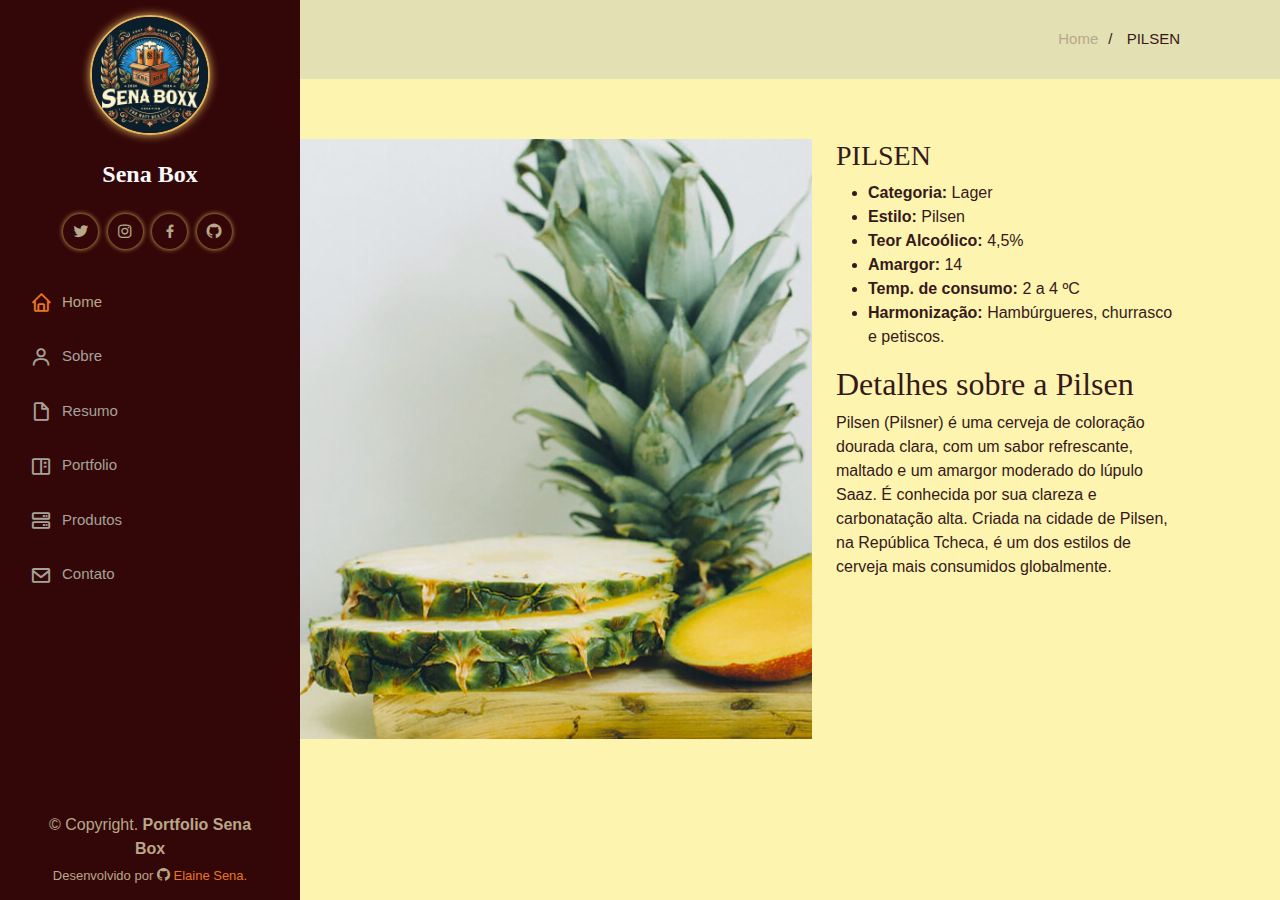
<file: pilsen.html>
<!DOCTYPE html>
<html lang="pt-br">

<head>
    <meta charset="UTF-8">
    <meta name="viewport" content="width=device-width, initial-scale=1.0">
    <title> PILSEN </title>
    <!-- meta -->

    <!-- favicon -->
    <link rel="shortcut icon" href="img/favicon.ico"> 
    <!-- CSS Bootstrap -->
    <link rel="stylesheet" href="bootstrap/aos/aos.css"> <!-- animação de surgimento -->
    <link rel="stylesheet" href="bootstrap/bootstrap/css/bootstrap.min.css"> <!-- gerador de icones -->
    <link rel="stylesheet" href="bootstrap/bootstrap-icons/bootstrap-icons.css">
    <link rel="stylesheet" href="bootstrap/boxicons/css/boxicons.min.css">
    <!-- boxicon.com // outra opção de gerador de icones -->
    <link rel="stylesheet" href="bootstrap/glightbox/css/glightbox.min.css"> <!-- galeria -->
    <link rel="stylesheet" href="bootstrap/swiper/swiper-bundle.min.css"> <!--  -->

    <!-- CSS Pincipal -->
    <link rel="stylesheet" href="css/style.css"> <!-- Sempre por último quando tiver bootstrap -->

</head>

<body>
    <!-- Botão para alternar o menu mobile -->
    <i class="bi bi-list mobile-nav-toggle d-xl-none"> </i>

    <!-- Cabeçalho -->
    <header id="header">
        <div class="d-flex flex-column">
            <div class="perfil">
                <a href="#home"> <img class="img-fluid rounded-circle" src="img/perfil.jpeg" alt=""> </a>
                <h1 class="text-light"> Sena Box <!-- 🍺 --> </h1>

                <div class="social-links mt-3 text-center">
                    <!-- Redes Sociais // mt3 configuração de margem do bootstrap -->
                    <a href="#" class="twitter" target="_blank"> <i class="bx bxl-twitter"> </i> </a>
                    <a href="#" class="instagram" target="_blank"> <i class="bx bxl-instagram"> </i> </a>
                    <a href="#" class="facebook" target="_blank"> <i class="bx bxl-facebook"> </i> </a>
                    <a href="#" class="linkedin" target="_blank"> <i class="bx bxl-github"> </i> </a>
                </div>
            </div>

            <nav id="navbar" class="nav-menu navbar">
                <ul>
                    <li> <a href="index.html" class="nav-link scrollto active"> <i class="bx bx-home"> </i> <span> Home
                            </span> </a> </li> <!-- scroll to faz a rolagem ao clicar -->
                    <li> <a href="index.html" class="nav-link scrollto"> <i class="bx bx-user"> </i> <span> Sobre </span>
                        </a> </li>
                    <li> <a href="index.html" class="nav-link scrollto"> <i class="bx bx-file-blank"> </i> <span> Resumo
                            </span> </a> </li>
                    <li> <a href="index.html" class="nav-link scrollto"> <i class="bx bx-book-content"> </i> <span>
                                Portfolio </span> </a> </li>
                    <li> <a href="index.html" class="nav-link scrollto"> <i class="bx bx-server"> </i> <span> Produtos
                            </span> </a> </li>
                    <li> <a href="index.html" class="nav-link scrollto"> <i class="bx bx-envelope"> </i> <span> Contato
                            </span> </a> </li>
                </ul>
            </nav>
        </div>
    </header> <!-- Fim cabeçalho -->

    <main>
        <section id="breadcrumbs" class="breadcrumbs">
            <div class="container">
                <div class="d-flex justify-content-between align-items-center">
                    <h2> PILSEN </h2>
                    <ol>
                        <li> <a href="index.html"> Home </a> </li>
                        <li> PILSEN </li>
                    </ol>
                </div>
            </div>
        </section> <!-- Fim breadcrumbs // Migalhas de pão // arvore de páginas -->

        <!-- Portfolio Details Section -->
         <section id="portfolio-detalhes" class="portfolio-detalhes">
            <div class="container">
                <div class="row gy-4"> <!-- classe "gy-4" gutter para adicionar um espaçamento vertical (eixo y) de 4 unidades -->
                    <div class="col-lg-8">
                        <div class="detalhes-slider swiper">
                            <div class="swiper-wrapper align-items-center">
                                <div class="swiper-slide">
                                    <img src="img/portfolio/portfolio-detalhes-1.jpg" alt=""> <!-- Alterar fotos -->
                                </div>

                                <div class="swiper-slide">
                                    <img src="img/portfolio/portfolio-detalhes-2.jpg" alt=""> <!-- Alterar fotos -->
                                </div>

                                <div class="swiper-slide">
                                    <img src="img/portfolio/portfolio-detalhes-3.jpg" alt=""> <!-- Alterar fotos -->
                                </div>
                            </div> <!-- Fim fotos swiper-wrapper -->

                            <div class="swiper-pagination"> </div> <!-- swiper-pagination = componente de paginação do carrossel, onde os pontos ou números de página são exibidos para indicar a posição atual do slide e permitir a navegação entre os slides -->
                        </div> <!-- Fim detalhes-slider swiper -->
                    </div> <!-- Fim col-lg-8 -->


                    <aside class="col-lg-4"> <!-- <div class="col-lg-4"> conteúdo ao lado-->
                        <div class="portfolio-info">
                            <h3> PILSEN </h3>
                            <ul>
                                <li> <strong> Categoria: </strong> Lager </li>
                                <li> <strong> Estilo: </strong> Pilsen </li>
                                <li> <strong> Teor Alcoólico: </strong> 4,5% </li>
                                <li> <strong> Amargor: </strong> 14 </li>
                                <li> <strong> Temp. de consumo: </strong> 2 a 4 ºC </li>
                                <li> <strong> Harmonização: </strong> Hambúrgueres, churrasco e petiscos. </li>
                                <!-- <li> <strong> Project URL: </strong> <a href="#"> wwww.senabox.com </a> </li> -->
                            </ul>
                        </div> <!-- Fim portfolio info -->

                        <div class="portfolio-description">
                            <h2> Detalhes sobre a Pilsen </h2>
                            <p> Pilsen (Pilsner) é uma cerveja de coloração dourada clara, com um sabor refrescante, maltado e um amargor moderado do lúpulo Saaz. É conhecida por sua clareza e carbonatação alta. Criada na cidade de Pilsen, na República Tcheca, é um dos estilos de cerveja mais consumidos globalmente. </p>
                        </div> <!-- Fim portfolio description -->
                    </aside> <!-- </div> Fim conteúdo ao lado-->
                </div> <!-- Fim row gy-4 -->
            </div>
         </section> <!-- Fim portfolio detalhes -->
   
    </main> <!-- Fim conteúdo principal -->

    <!-- Rodapé -->
    <footer id="footer">
        <div class="container">
            <div class="copyright">
                &copy; Copyright. <strong> <span> Portfolio Sena Box </span> </strong>
             </div>
             <div class="creditos">
                Desenvolvido por <i class="bi bi-github"> </i> <a href="https://github.com/ElaineSena" target="_blank"> Elaine Sena. </a>
             </div>
        </div>
    </footer>

    <a class="back-to-top d-flex align-items-center justify-content-center" href="#">
        <i class="bi bi-arrow-up-short"> </i>
    </a>

    <!-- JS Bootstrap -->
    <script src="bootstrap/aos/aos.js"></script>
    <script src="bootstrap/bootstrap/js/bootstrap.bundle.min.js"></script>
    <script src="bootstrap/glightbox/js/glightbox.min.js"></script>
    <script src="bootstrap/isotope-layout/isotope.pkgd.min.js"></script>
    <script src="bootstrap/purecounter/purecounter_vanilla.js"></script> <!-- contador -->
    <script src="bootstrap/swiper/swiper-bundle.min.js"></script>
    <script src="bootstrap/typed.js/typed.umd.js"></script> <!-- elemento de digitação -->
    <script src="bootstrap/waypoints/noframework.waypoints.js"></script> <!--  -->

    <!-- JS Principal -->
    <script src="js/main.js"></script>
</body>

</html>
</file>
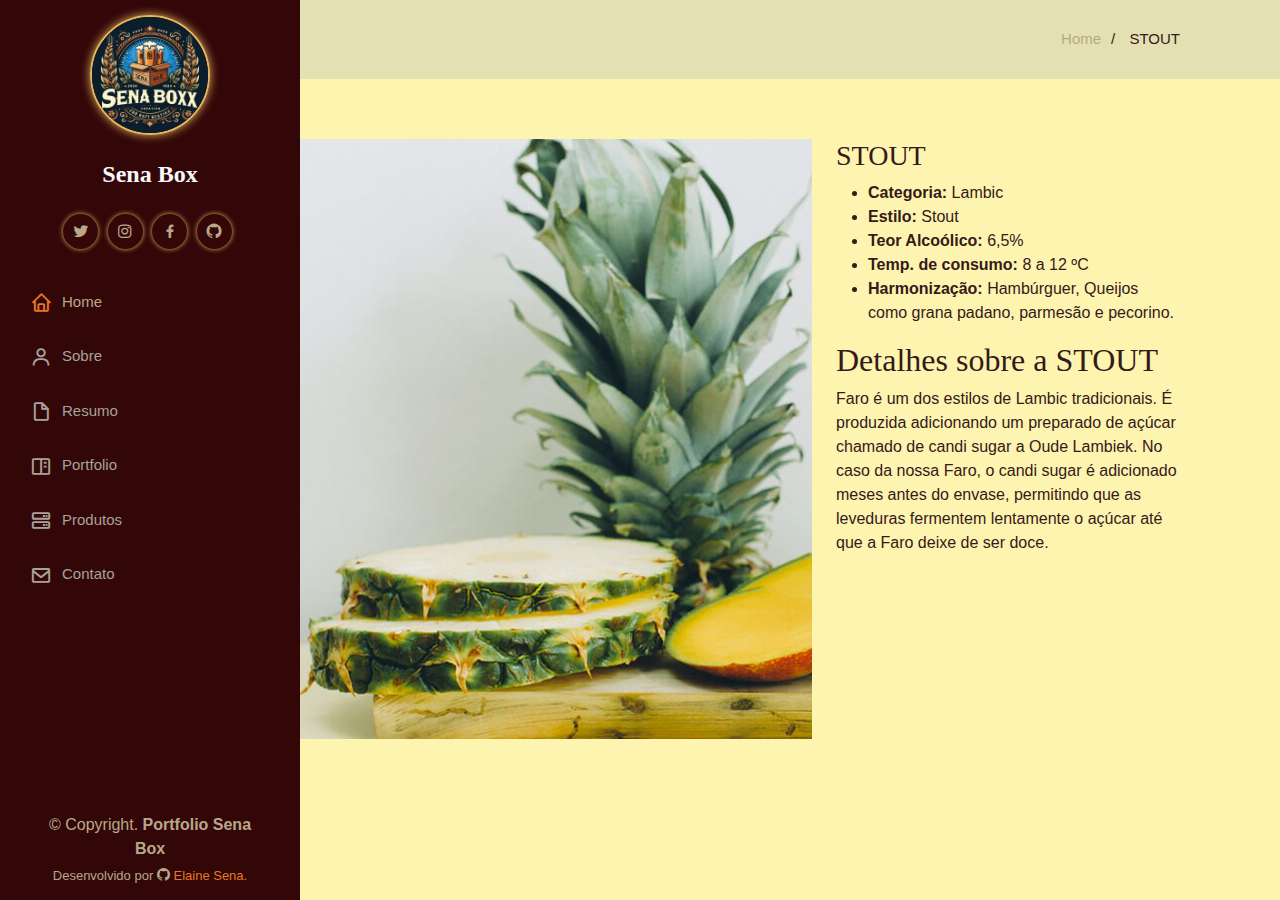
<file: stout.html>
<!DOCTYPE html>
<html lang="pt-br">

<head>
    <meta charset="UTF-8">
    <meta name="viewport" content="width=device-width, initial-scale=1.0">
    <title> STOUT </title>
    <!-- meta -->

    <!-- favicon -->
    <link rel="shortcut icon" href="img/favicon.ico"> 
    <!-- CSS Bootstrap -->
    <link rel="stylesheet" href="bootstrap/aos/aos.css"> <!-- animação de surgimento -->
    <link rel="stylesheet" href="bootstrap/bootstrap/css/bootstrap.min.css"> <!-- gerador de icones -->
    <link rel="stylesheet" href="bootstrap/bootstrap-icons/bootstrap-icons.css">
    <link rel="stylesheet" href="bootstrap/boxicons/css/boxicons.min.css">
    <!-- boxicon.com // outra opção de gerador de icones -->
    <link rel="stylesheet" href="bootstrap/glightbox/css/glightbox.min.css"> <!-- galeria -->
    <link rel="stylesheet" href="bootstrap/swiper/swiper-bundle.min.css"> <!--  -->

    <!-- CSS Pincipal -->
    <link rel="stylesheet" href="css/style.css"> <!-- Sempre por último quando tiver bootstrap -->

</head>

<body>
    <!-- Botão para alternar o menu mobile -->
    <i class="bi bi-list mobile-nav-toggle d-xl-none"> </i>

    <!-- Cabeçalho -->
    <header id="header">
        <div class="d-flex flex-column">
            <div class="perfil">
                <a href="#home"> <img class="img-fluid rounded-circle" src="img/perfil.jpeg" alt=""> </a>
                <h1 class="text-light"> Sena Box <!-- 🍺 --> </h1>

                <div class="social-links mt-3 text-center">
                    <!-- Redes Sociais // mt3 configuração de margem do bootstrap -->
                    <a href="#" class="twitter" target="_blank"> <i class="bx bxl-twitter"> </i> </a>
                    <a href="#" class="instagram" target="_blank"> <i class="bx bxl-instagram"> </i> </a>
                    <a href="#" class="facebook" target="_blank"> <i class="bx bxl-facebook"> </i> </a>
                    <a href="#" class="linkedin" target="_blank"> <i class="bx bxl-github"> </i> </a>
                </div>
            </div>

            <nav id="navbar" class="nav-menu navbar">
                <ul>
                    <li> <a href="index.html" class="nav-link scrollto active"> <i class="bx bx-home"> </i> <span> Home
                            </span> </a> </li> <!-- scroll to faz a rolagem ao clicar -->
                    <li> <a href="index.html" class="nav-link scrollto"> <i class="bx bx-user"> </i> <span> Sobre </span>
                        </a> </li>
                    <li> <a href="index.html" class="nav-link scrollto"> <i class="bx bx-file-blank"> </i> <span> Resumo
                            </span> </a> </li>
                    <li> <a href="index.html" class="nav-link scrollto"> <i class="bx bx-book-content"> </i> <span>
                                Portfolio </span> </a> </li>
                    <li> <a href="index.html" class="nav-link scrollto"> <i class="bx bx-server"> </i> <span> Produtos
                            </span> </a> </li>
                    <li> <a href="index.html" class="nav-link scrollto"> <i class="bx bx-envelope"> </i> <span> Contato
                            </span> </a> </li>
                </ul>
            </nav>
        </div>
    </header> <!-- Fim cabeçalho -->

    <main>
        <section id="breadcrumbs" class="breadcrumbs">
            <div class="container">
                <div class="d-flex justify-content-between align-items-center">
                    <h2> STOUT </h2>
                    <ol>
                        <li> <a href="index.html"> Home </a> </li>
                        <li> STOUT </li>
                    </ol>
                </div>
            </div>
        </section> <!-- Fim breadcrumbs // Migalhas de pão // arvore de páginas -->

        <!-- Portfolio Details Section -->
         <section id="portfolio-detalhes" class="portfolio-detalhes">
            <div class="container">
                <div class="row gy-4"> <!-- classe "gy-4" gutter para adicionar um espaçamento vertical (eixo y) de 4 unidades -->
                    <div class="col-lg-8">
                        <div class="detalhes-slider swiper">
                            <div class="swiper-wrapper align-items-center">
                                <div class="swiper-slide">
                                    <img src="img/portfolio/portfolio-detalhes-1.jpg" alt=""> <!-- Alterar fotos -->
                                </div>

                                <div class="swiper-slide">
                                    <img src="img/portfolio/portfolio-detalhes-2.jpg" alt=""> <!-- Alterar fotos -->
                                </div>

                                <div class="swiper-slide">
                                    <img src="img/portfolio/portfolio-detalhes-3.jpg" alt=""> <!-- Alterar fotos -->
                                </div>
                            </div> <!-- Fim fotos swiper-wrapper -->

                            <div class="swiper-pagination"> </div> <!-- swiper-pagination = componente de paginação do carrossel, onde os pontos ou números de página são exibidos para indicar a posição atual do slide e permitir a navegação entre os slides -->
                        </div> <!-- Fim detalhes-slider swiper -->
                    </div> <!-- Fim col-lg-8 -->


                    <aside class="col-lg-4"> <!-- <div class="col-lg-4"> conteúdo ao lado-->
                        <div class="portfolio-info">
                            <h3> STOUT </h3>
                            <ul>
                                <li> <strong> Categoria: </strong> Lambic </li>
                                <li> <strong> Estilo: </strong> Stout </li>
                                <li> <strong> Teor Alcoólico: </strong> 6,5% </li>
                                <li> <strong> Temp. de consumo: </strong> 8 a 12 ºC </li>
                                <li> <strong> Harmonização: </strong> Hambúrguer, Queijos como grana padano, parmesão e pecorino. </li>
                                <!-- <li> <strong> Project URL: </strong> <a href="#"> wwww.senabox.com </a> </li> -->
                            </ul>
                        </div> <!-- Fim portfolio info -->

                        <div class="portfolio-description">
                            <h2> Detalhes sobre a STOUT </h2>
                            <p> Faro é um dos estilos de Lambic tradicionais. É produzida adicionando um preparado de açúcar chamado de candi sugar a Oude Lambiek. No caso da nossa Faro, o candi sugar é adicionado meses antes do envase, permitindo que as leveduras fermentem lentamente o açúcar até que a Faro deixe de ser doce. </p>
                        </div> <!-- Fim portfolio description -->
                    </aside> <!-- </div> Fim conteúdo ao lado-->
                </div> <!-- Fim row gy-4 -->
            </div>
         </section> <!-- Fim portfolio detalhes -->
   
    </main> <!-- Fim conteúdo principal -->

    <!-- Rodapé -->
    <footer id="footer">
        <div class="container">
            <div class="copyright">
                &copy; Copyright. <strong> <span> Portfolio Sena Box </span> </strong>
             </div>
             <div class="creditos">
                Desenvolvido por <i class="bi bi-github"> </i> <a href="https://github.com/ElaineSena" target="_blank"> Elaine Sena. </a>
             </div>
        </div>
    </footer>

    <a class="back-to-top d-flex align-items-center justify-content-center" href="#">
        <i class="bi bi-arrow-up-short"> </i>
    </a>

    <!-- JS Bootstrap -->
    <script src="bootstrap/aos/aos.js"></script>
    <script src="bootstrap/bootstrap/js/bootstrap.bundle.min.js"></script>
    <script src="bootstrap/glightbox/js/glightbox.min.js"></script>
    <script src="bootstrap/isotope-layout/isotope.pkgd.min.js"></script>
    <script src="bootstrap/purecounter/purecounter_vanilla.js"></script> <!-- contador -->
    <script src="bootstrap/swiper/swiper-bundle.min.js"></script>
    <script src="bootstrap/typed.js/typed.umd.js"></script> <!-- elemento de digitação -->
    <script src="bootstrap/waypoints/noframework.waypoints.js"></script> <!--  -->

    <!-- JS Principal -->
    <script src="js/main.js"></script>
</body>

</html>
</file>
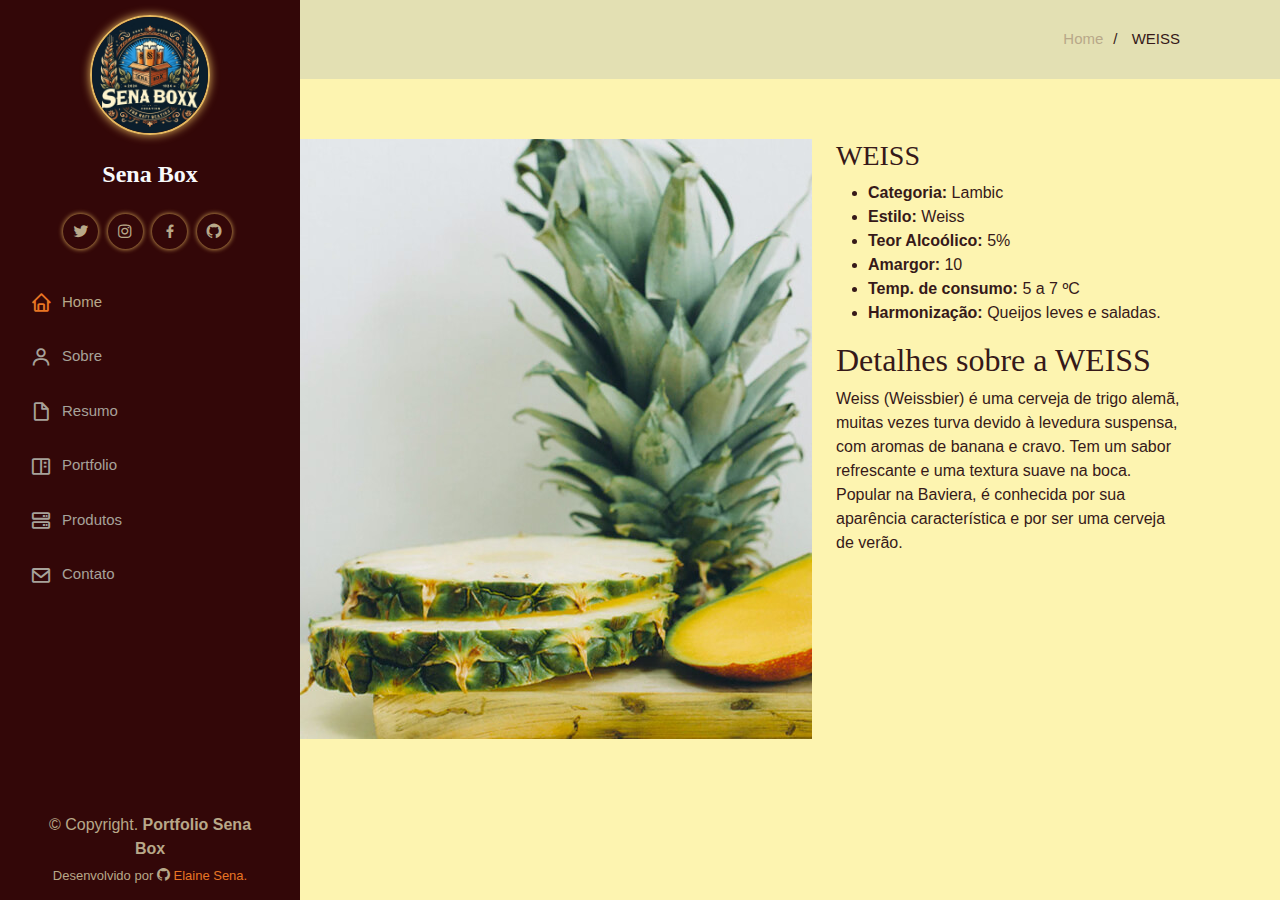
<file: weiss.html>
<!DOCTYPE html>
<html lang="pt-br">

<head>
    <meta charset="UTF-8">
    <meta name="viewport" content="width=device-width, initial-scale=1.0">
    <title> WEISS </title>
    <!-- meta -->

    <!-- favicon -->
    <link rel="shortcut icon" href="img/favicon.ico"> 
    <!-- CSS Bootstrap -->
    <link rel="stylesheet" href="bootstrap/aos/aos.css"> <!-- animação de surgimento -->
    <link rel="stylesheet" href="bootstrap/bootstrap/css/bootstrap.min.css"> <!-- gerador de icones -->
    <link rel="stylesheet" href="bootstrap/bootstrap-icons/bootstrap-icons.css">
    <link rel="stylesheet" href="bootstrap/boxicons/css/boxicons.min.css">
    <!-- boxicon.com // outra opção de gerador de icones -->
    <link rel="stylesheet" href="bootstrap/glightbox/css/glightbox.min.css"> <!-- galeria -->
    <link rel="stylesheet" href="bootstrap/swiper/swiper-bundle.min.css"> <!--  -->

    <!-- CSS Pincipal -->
    <link rel="stylesheet" href="css/style.css"> <!-- Sempre por último quando tiver bootstrap -->

</head>

<body>
    <!-- Botão para alternar o menu mobile -->
    <i class="bi bi-list mobile-nav-toggle d-xl-none"> </i>

    <!-- Cabeçalho -->
    <header id="header">
        <div class="d-flex flex-column">
            <div class="perfil">
                <a href="#home"> <img class="img-fluid rounded-circle" src="img/perfil.jpeg" alt=""> </a>
                <h1 class="text-light"> Sena Box <!-- 🍺 --> </h1>

                <div class="social-links mt-3 text-center">
                    <!-- Redes Sociais // mt3 configuração de margem do bootstrap -->
                    <a href="#" class="twitter" target="_blank"> <i class="bx bxl-twitter"> </i> </a>
                    <a href="#" class="instagram" target="_blank"> <i class="bx bxl-instagram"> </i> </a>
                    <a href="#" class="facebook" target="_blank"> <i class="bx bxl-facebook"> </i> </a>
                    <a href="#" class="linkedin" target="_blank"> <i class="bx bxl-github"> </i> </a>
                </div>
            </div>

            <nav id="navbar" class="nav-menu navbar">
                <ul>
                    <li> <a href="index.html" class="nav-link scrollto active"> <i class="bx bx-home"> </i> <span> Home
                            </span> </a> </li> <!-- scroll to faz a rolagem ao clicar -->
                    <li> <a href="index.html" class="nav-link scrollto"> <i class="bx bx-user"> </i> <span> Sobre </span>
                        </a> </li>
                    <li> <a href="index.html" class="nav-link scrollto"> <i class="bx bx-file-blank"> </i> <span> Resumo
                            </span> </a> </li>
                    <li> <a href="index.html" class="nav-link scrollto"> <i class="bx bx-book-content"> </i> <span>
                                Portfolio </span> </a> </li>
                    <li> <a href="index.html" class="nav-link scrollto"> <i class="bx bx-server"> </i> <span> Produtos
                            </span> </a> </li>
                    <li> <a href="index.html" class="nav-link scrollto"> <i class="bx bx-envelope"> </i> <span> Contato
                            </span> </a> </li>
                </ul>
            </nav>
        </div>
    </header> <!-- Fim cabeçalho -->

    <main>
        <section id="breadcrumbs" class="breadcrumbs">
            <div class="container">
                <div class="d-flex justify-content-between align-items-center">
                    <h2> WEISS </h2>
                    <ol>
                        <li> <a href="index.html"> Home </a> </li>
                        <li> WEISS </li>
                    </ol>
                </div>
            </div>
        </section> <!-- Fim breadcrumbs // Migalhas de pão // arvore de páginas -->

        <!-- Portfolio Details Section -->
         <section id="portfolio-detalhes" class="portfolio-detalhes">
            <div class="container">
                <div class="row gy-4"> <!-- classe "gy-4" gutter para adicionar um espaçamento vertical (eixo y) de 4 unidades -->
                    <div class="col-lg-8">
                        <div class="detalhes-slider swiper">
                            <div class="swiper-wrapper align-items-center">
                                <div class="swiper-slide">
                                    <img src="img/portfolio/portfolio-detalhes-1.jpg" alt=""> <!-- Alterar fotos -->
                                </div>

                                <div class="swiper-slide">
                                    <img src="img/portfolio/portfolio-detalhes-2.jpg" alt=""> <!-- Alterar fotos -->
                                </div>

                                <div class="swiper-slide">
                                    <img src="img/portfolio/portfolio-detalhes-3.jpg" alt=""> <!-- Alterar fotos -->
                                </div>
                            </div> <!-- Fim fotos swiper-wrapper -->

                            <div class="swiper-pagination"> </div> <!-- swiper-pagination = componente de paginação do carrossel, onde os pontos ou números de página são exibidos para indicar a posição atual do slide e permitir a navegação entre os slides -->
                        </div> <!-- Fim detalhes-slider swiper -->
                    </div> <!-- Fim col-lg-8 -->


                    <aside class="col-lg-4"> <!-- <div class="col-lg-4"> conteúdo ao lado-->
                        <div class="portfolio-info">
                            <h3> WEISS </h3>
                            <ul>
                                <li> <strong> Categoria: </strong> Lambic </li>
                                <li> <strong> Estilo: </strong> Weiss </li>
                                <li> <strong> Teor Alcoólico: </strong> 5% </li>
                                <li> <strong> Amargor: </strong> 10 </li>
                                <li> <strong> Temp. de consumo: </strong> 5 a 7 ºC </li>
                                <li> <strong> Harmonização: </strong> Queijos leves e saladas. </li>
                                <!-- <li> <strong> Project URL: </strong> <a href="#"> wwww.senabox.com </a> </li> -->
                            </ul>
                        </div> <!-- Fim portfolio info -->

                        <div class="portfolio-description">
                            <h2> Detalhes sobre a WEISS </h2>
                            <p> Weiss (Weissbier) é uma cerveja de trigo alemã, muitas vezes turva devido à levedura suspensa, com aromas de banana e cravo. Tem um sabor refrescante e uma textura suave na boca. Popular na Baviera, é conhecida por sua aparência característica e por ser uma cerveja de verão. </p>
                        </div> <!-- Fim portfolio description -->
                    </aside> <!-- </div> Fim conteúdo ao lado-->
                </div> <!-- Fim row gy-4 -->
            </div>
         </section> <!-- Fim portfolio detalhes -->
   
    </main> <!-- Fim conteúdo principal -->

    <!-- Rodapé -->
    <footer id="footer">
        <div class="container">
            <div class="copyright">
                &copy; Copyright. <strong> <span> Portfolio Sena Box </span> </strong>
             </div>
             <div class="creditos">
                Desenvolvido por <i class="bi bi-github"> </i> <a href="https://github.com/ElaineSena" target="_blank"> Elaine Sena. </a>
             </div>
        </div>
    </footer>

    <a class="back-to-top d-flex align-items-center justify-content-center" href="#">
        <i class="bi bi-arrow-up-short"> </i>
    </a>

    <!-- JS Bootstrap -->
    <script src="bootstrap/aos/aos.js"></script>
    <script src="bootstrap/bootstrap/js/bootstrap.bundle.min.js"></script>
    <script src="bootstrap/glightbox/js/glightbox.min.js"></script>
    <script src="bootstrap/isotope-layout/isotope.pkgd.min.js"></script>
    <script src="bootstrap/purecounter/purecounter_vanilla.js"></script> <!-- contador -->
    <script src="bootstrap/swiper/swiper-bundle.min.js"></script>
    <script src="bootstrap/typed.js/typed.umd.js"></script> <!-- elemento de digitação -->
    <script src="bootstrap/waypoints/noframework.waypoints.js"></script> <!--  -->

    <!-- JS Principal -->
    <script src="js/main.js"></script>
</body>

</html>
</file>
<file: css/style.css>
/* Variável para as cores */
:root{

--fundo-menu-lateral: #330708;
--fundo-claro: #fdf4b0;
--fundo-escuro: #e3e0b3;

--borda-clara: #e4b75f;
--borda-escura: #361919;

--texto-branco: #efeae4;
--texto-claro: #b8a889; 
--texto-escuro: #361919; 
--texto-hover: #e2cea4;
--texto-opaco: #a7a29a;

--cor-detalhes: #e87624;

--texto-titulo-claro: #e87624; 
--texto-titulo-escuro: #75200f;

--sombra-clara: #e4b75f;

}

/* Css geral */
body {
    font-family: Arial, Helvetica, sans-serif, Courier, monospace;
    color: var(--texto-escuro);
    background: var(--fundo-claro);
}

a {
    color: var(--texto-claro);
    text-decoration: none; /* Retirar underline dos icones das redes sociais */
}

a:hover {
    color: var(--texto-hover);
    text-decoration: none; /* Retirar underline dos icones das redes sociais */
}

h1, h2, h3, h4, h5, h6 {
    font-family: 'Times New Roman', Times, serif;
} 

/* Botão back to top = scroll */
.back-to-top {
    position: fixed;
    visibility: hidden;
    opacity: 0;
    right: 15px;
    bottom: 15px;
    z-index: 9999;
    width: 40px;
    height: 40px;
    border-radius: 50%;
    background: var(--cor-detalhes);
    transition: all 1s;
}

.back-to-top i {
    font-size: 28px;
    color: var(--texto-branco);
    line-height: 0;
}

.back-to-top {
    /* background: var(--borda-escura); */
    color: var(--texto-claro);
}

.back-to-top.active {
    visibility: visible;
    opacity: 1;
}

/* Cabeçalho */
#header {
    position: fixed;
    top: 0; /* Distancia do acima do cabeçalho */
    left: 0;
    bottom: 0; /* Distancia do abaixo do cabeçalho */
    width: 300px;
    transition: all ease-in-out 0.5s;
    z-index: 99; /* Sobreposição */
    padding: 0 15px;
    background: var(--fundo-menu-lateral);
    overflow-y: auto; /* Ativa barra de rolagem quando a tela estiver menor */
}

#header .perfil img {
    margin: 15px auto;
    display: block; /*  */
    width: 120px;
    border: 2px solid var(--borda-clara);
    box-shadow: 0px 0px 10px 0px var(--sombra-clara) ; /* rgba(255, 255, 255, 1)  // sombra da foto de perfil*/
}

#header .perfil h1 {
    font-size: 24px;
    margin: 25px;
    padding: 0;
    font-weight: 600;
    text-align: center;
}

/* Caso tenha link nome Sena Box
#header .perfil h1 a,
#header .perfil h1 a:hover {
    color: ;
    text-decoration: none 
*/

.perfil .social-links i{
    font-size: 18px;
    display: inline-block;
    background: transparent; /* ou var(--fundo-claro) */
    color: var(--texto-claro); /* ou var(--texto-claro) */
    line-height: 1;
    padding: 8px 0;
    margin-right: 5px;
    border-radius: 50%;
    text-align: center;
    width: 35px; /* Largura */
    height: 35px; /* Altura */
    transition: 0.3s;
    box-shadow: 0px 0px 5px 0px var(--sombra-clara);
}

.perfil .social-links a:hover,
.social-links i:hover {
    font-size: 18px;
    display: inline-block;
    background: white; 
    color: black;
    margin-right: 5px;
    border-radius: 50%;
    width: 35px;
    height: 35px;
    box-shadow: 0px 0px 5px 0px var(--sombra-clara);
}

/* Ajuste para o corpo principal */
#main {
    margin-left: 300px;
}
.container,
.container-fluid {
    padding-left: 30px;
    padding-right: 30px;
}

@media (max-width: 1199px) {
    #header {
        left: -300px;
    }
    #main {
        margin-left: 0;
    }
    .container,
    .container-fluid {
        padding-left: 12px;
        padding-right: 12px;
    }
}

/* Menu Desktop */
.nav-menu {
    padding: 30px 0 0 0;
}

.nav-menu * { /* * Cria uma regra de estilo para todos os filhos dentro da classe */
    padding: 0;
    margin: 0;
    list-style: none;
}

.nav-menu>ul>li { /* Revisão */
/*     position: relative;
 */    white-space: nowrap; /* Quabra de linha bloqueada*/
}

.nav-menu a,
.nav-menu:focus { /* Pseudoclasse */
    display: flex;
    align-items: center;
    color: var(--texto-opaco);
    padding: 12px 15px;
    margin-bottom: 8px;
    transition: 0.3s;
    font-size: 15px;
}

.nav-menu a i,
.nav-menu a:focus i {
    font-size: 22px; /* Tamanho dos ícones */
    padding-right: 10px;
    /* color: var(--cor-detalhes); */ /* Cor icones menu */
}

.nav-menu a:hover,
.nav-menu .active,
.nav-menu .active:focus,
.nav-menu li:hover>a {
    text-decoration: none;
    color: var(--texto-claro);
}

.nav-menu a:hover i,
.nav-menu .active i,
.nav-menu .active:focus i,
.nav-menu li:hover>a i {
    color: var(--cor-detalhes);
}

/* Menu Mobile */
.mobile-nav-toggle {
    position: fixed;
    top: 15px;
    right: 15px;
    z-index: 9999;
    border: 0;
    font-size: 26px;
    transition: all 0.4s;
    background: var(--cor-detalhes);
    color: var(--texto-branco); 
    width: 40px;
    height: 40px;
    border-radius: 50%;
    align-items: center;
    justify-content: center;
    display: inline-flex;
    cursor: pointer; /* Faz a função de transformar em icone - aparece a mãozinha indicando botão */
}

.mobile-nav-active {
    overflow: hidden; /* Transbordar */
}

.mobile-nav-active #header {
    left: 0;  
}

/* Hero */
#hero {
    width: 100%;
    height: 100vh;
    background: url("../img/fundo-hero.jpg") top center;
    background-size: cover;

}
#hero::before {
    content: "";
    background: rgba(24, 15, 5, 0.555);
    position: absolute;
    top: 0;
    right: 0;
    bottom: 0;
    left: 0;
    z-index: 1;
}

#hero .hero-container {
    position: relative;
    z-index: 2;
    min-width: 300px;
}

#hero h1 {
    margin: 0 0 10px 0;
    font-size: 120px;
    font-weight: 700;
    line-height: 120px;
    color: var(--texto-branco);
    /* text-align: center; */
}

#hero p {
    font-size: 45px;
    color: var(--texto-branco);
    background: rgba(31, 31, 31, 0.5); 
    /* text-align: center; */
}

#hero p span {
    color: var(--texto-branco);
    padding-bottom: 5px;
    letter-spacing: 1px;
    border-bottom: 3px solid var(--cor-detalhes);
}

@media (max-width: 1024px) {
    #hero {
        background-attachment: fixed;
    }
}

 @media (max-width: 768px) {
    #hero h1 {
        font-size: 75px;
        line-height: 55px; /* Altura de linha */
        /* padding-left: 90px;
        padding-right: 90px; */
    }
    #hero p {
        font-size: 25px;
        }
}

/* Seções Gerais === Section */
section {
    padding: 60px 0;
    overflow: hidden;
    background: var(--fundo-claro)
}

.section-bg {
    background: var(--fundo-escuro);
    color: var(--texto-escuro);
}

.section-title {
    padding-bottom: 30px;
}

.section-title h2 {
    font-size: 40px;
    font-weight: bold;
    margin-bottom: 20px;
    padding-bottom: 20px;
    color: var(--texto-titulo-escuro);
    position: relative;
}

.section-title h2::after {
    content: "";
    position: absolute;
    display: block;
    width: 50px;
    height: 3px;
    background: var(--cor-detalhes);
    bottom: -2; /* esse esta diferente */
    left: 0;
}

.section-title p {
    margin-bottom: 0;
}

/* Sobre */
.sobre .content h3 {
    font-weight: 700;
    font-size: 26px;
    color: var(--cor-detalhes);
}

.sobre .content ul {
    list-style: none;
    padding: 0;
}

.sobre .content ul li {
    margin-bottom: 20px;
    display: flex;
    align-items: center;
}

.sobre .content ul strong {
    margin-left: 10px;
}

.sobre .content ul i {
    font-size: 20px;
    color: var(--cor-detalhes);
    margin-right: 10px;
    line-height: 0;
}

/* Conquistas */
.conquistas {
    padding-bottom: 30px;
}

.conquistas .count-box {
    padding: 30px;
    width: 100%;
}

.conquistas .count-box i {
    display: block;
    font-size: 44px;
    color: var(--cor-detalhes);
    float: left; /* Flutuar */
    line-height: 0;
}

.conquistas .count-box span {
    font-size: 48px;
    line-height: 40px;
    display: block;
    font-weight: 700;
    color: var(--texto-escuro);
    margin-left: 60px;
}

.conquistas .count-box p {
    padding: 15px 0 0 0;
    margin: 0 0 0 60px;
    font-family: "Open", sans-serif;
    color: var(--texto-escuro);
}

/* Opcional */
.conquistas .count-box i:hover {
    color: var(--texto-hover);
    transition: 0.4s;
}

/* Skill // Habilidades // Vendas */
.skills .progress {
    height: 60px;
    display: block;
    background: none;
    border-radius: 0;
}

.skills .progress .skill {
    padding: 0;
    margin: 0 0 5px 0;
    text-transform: uppercase;
    display: block;
    font-weight: 600;
}

.skills .progress .skill .val {
    float: right;
    font-style: normal;
}

.skills .progress-bar-bg {
    background: var(--fundo-claro);
    height: 10px;
}

.skills .progress-bar {
    width: 1px;
    height: 10px;
    transition: 0.2;
    background: var(--cor-detalhes);
}

/* Resumo */
.resume .resume-title {
    font-size: 30px;
    font-weight: 700;
    margin-top: 40px;
    margin-bottom: 25px;
}

.resume .resume-item {
    padding: 0 020px 20px;
    margin-top:  -2px;
    border-left:  2px solid var(--cor-detalhes);
    position: relative;
}

.resume .resume-item h4 {
    line-height: 20px;
    font-size: 20px;
    font-weight: 600;
    text-transform: uppercase;
    font-family: Verdana, Geneva, Tahoma, sans-serif;
    color: var(--cor-detalhes);
    margin-bottom: 10px;
}

.resume .resume-item ul {
    padding-left: 10px;
}

.resume .resume-item ul li {
    padding-bottom: 10px;
}

.resume .resume-item::before {
    content: "";
    position: absolute;
    top: 0;
    left: -9px;
    width: 16px;
    height: 16px;
    border-radius: 50px;
    background: var(--texto-branco);
    border: 2px solid var(--cor-detalhes);
}

/* Filtros portfolio */
.portfolio .portfolio-item {
    margin-bottom: 30px;
}

.portfolio #portfolio-filters {
    margin: 0 auto 35px auto;
    list-style: none;
    text-align: center;
    background: var(--fundo-claro);
    border-radius: 10px;
    padding: 2px 15px;
}

.portfolio #portfolio-filters li {
    cursor: pointer;
    display: inline-block;
    padding: 10px 15px 8px 15px;
    font-size: 16px;
    line-height: 1;
    font-weight: 600;
    text-transform: uppercase;
    color: var(--texto-escuro);
    transition: all 0.5s ease-in-out;
}

.portfolio #portfolio-filters li:hover,
.portfolio #portfolio-filters li.filter-active {
    color: var(--cor-detalhes);
}

.portfolio .portfolio-wrap {
    transition: 0.3s;
    position: relative;
    overflow: hidden;
}

.portfolio .portfolio-wrap::before {
    content: "";
    background: rgba(255, 255, 255, 0.5);
    position: absolute;
    top: 0;
    right: 0;
    bottom: 0;
    left: 0;
    transition: all ease-in-out 0.3s;
    z-index: 2;
    opacity: 0;
}

.portfolio .portfolio-wrap .portfolio-links {
    opacity: 1;
    right: 0;
    bottom: -60px;
    left: 0;
    z-index: 3;
    position: absolute;
    transition: all ease-in-out 0.3s;
    display: flex;
    justify-content: center;
}

.portfolio .portfolio-wrap .portfolio-links a {
    color: var(--texto-escuro);
    font-size: 28px;
    text-align: center;
    background: var(--texto-hover);
    transition: 0.3s;
    width: 50%;
}

.portfolio .portfolio-wrap .portfolio-links a:hover {
    background: var(--fundo-escuro);
}

.portfolio .portfolio-wrap .portfolio-links a+a {
    border-left: 1px solid var(--fundo-menu-lateral);
}

.portfolio .portfolio-wrap:hover::before {
    top: 0;
    right: 0;
    left: 0;
    bottom: 0;
    opacity: 1;
}

.portfolio .portfolio-wrap:hover .portfolio-links {
    opacity: 1;
    bottom: 0;
}

/* .portfolio detalhes */
.breadcrumbs {
    padding: 20px 0;
    background: var(--fundo-escuro)
}

.breadcrumbs h2 {
    font-size: 26px;
    font-weight: 300;
}

.breadcrumbs ol {
    display: flex;
    flex-wrap: wrap;
    list-style: none;
    padding: 0;
    margin: 0;
    font-size: 15px;
}

.breadcrumbs ol li { 
    padding-left: 10px;
}

.breadcrumbs ol li+li::before { /* li+li lista dentro de lista // menu dentro de menu */
    content: "/";
    display: inline-block;
    padding-right: 10px;
    color: var(--texto-escuro);
}

@media (max-width: 768px) {
    .breadcrumbs .d-flex {
        display: block !important;
    }
    .breadcrumbs ol {
        display: block;
    }
    .breadcrumbs ol li {
        display: inline-block;
    }
}

/* Serviços // Produtos */

.services .icon-box {
    margin-bottom: 20px;
}

.services .icon {
    float: left;
    display: flex;
    align-items: center;
    justify-content: center;
    width: 54px;
    height: 54px;
    background: var(--fundo-menu-lateral);  
    border-radius: 50%;
    transition: 0.5s;
    border: 2px solid var(--cor-detalhes);
    box-shadow: 0 0 8px 2px black; /* sombra do icone */
}

.services .icon i {
    color: var(--texto-claro);
    font-size: 24px;
    line-height: 0;
}

.services .icon-box:hover .icon {
    background: var(--fundo-claro);
    transition: ease-in-out 0.3s;
}

.services .icon-box:hover .icon i {
    color: var(--texto-claro);
}

.services .title {
    margin-left: 80px;
    margin-bottom: 15px;
    font-weight: 700;
    font-size: 26px;
    color: var(--texto-escuro);
}
.services .description {
    margin-left: 80px;
    line-height: 24px;
    font-size: 18px;
}
/* depoimentos / feedbacks  */
.depoimentos, 
.depoimentos .depoimentos-slider{
    overflow: hidden;
}
.depoimentos .depoimento-item {
    /* box-sizing: content-box; */
    text-align: center;
    min-height: 320px;
}
.depoimentos .depoimento-item .depoimento-img {
    width: 90px;
    border-radius: 50%;
    margin: 0 auto;
}
.depoimentos .depoimento-item h3 {
    font-size: 18px;
    font-weight: bold;
    margin: 10px 0 5px 0;
    color: var(--cor-detalhes);
}
.depoimentos .depoimento-item h4 {
    font-size: 14px;
    color: var(--texto-claro);
    margin: 0;
}
.depoimentos .depoimento-item .quote-icon-left,
.depoimentos .depoimento-item .quote-icon-right{
    color: var(--cor-detalhes);
    font-size: 26px;
}
.depoimentos .depoimento-item .quote-icon-left {
    position: relative;
    display: inline-block;
    left: -5px;
}
.depoimentos .depoimento-item .quote-icon-right {
    position: relative;
    display: inline-block;
    top: 10px;
    right: -5px;
}
.depoimentos .depoimento-item p {
    font-style: italic;
    margin: 0 15px 35px 15px;
    padding: 20px;
    background: var(--fundo-claro);
    position: relative;
    color: var(--texto-escuro);
    border-radius: 8px;
    box-shadow: 0 2px 15px rgba(0, 0, 0, 0.5);
}
.depoimentos .depoimento-item p::after {
    content: "";
    width: 0;
    height: 0;
    position: absolute;
    bottom: -20px;
    left: calc(50% - 20px);
    border-top: 20px solid var(--fundo-claro);
    border-right: 20px solid transparent;
    border-left: 20px solid transparent;
}
.depoimentos .swiper-pagination {
    margin-top: 20px;
    position: relative;
}
.depoimentos .swiper-pagination .swiper-pagination-bullet {
    width: 12px;
    height: 12px;
    background: var(--fundo-claro);
    /* opacity: 1; */
    /* border: 1px solid var(--cor-detalhes); */
    
}
.depoimentos .swiper-pagination .swiper-pagination-bullet-active{
    background: var(--texto-claro);
}
/* .depoimentos .swiper-pagination .swiper-pagination-bullet:hover{
    background: var(--cor-detalhes);
} */

/* Contato */
.contato {
    padding-bottom: 130px;
}

.contato .info {
    padding: 30px;
    padding-right: 30px; /* Opcional */
    background-color: var(--texto-claro);
    width: 100%;
    box-shadow: 0 0 24px 0 rgba(0, 0, 0, 0.12);
}
.contato .info i {
    font-size: 20px;
    color: var(--cor-detalhes);
    float: left;
    width: 44px;
    height: 44px;
    border-radius: 50%;
    background: var(--fundo-claro);
    display: flex;
    justify-content: center;
    align-items: center;
    transition: all 0.3s ease-in-out;
}

.contato .info h4 {
    padding: 0 0 0 60px;
    font-size: 22px;
    font-weight: 600;
    margin-bottom: 5px;
    color: var(--texto-titulo-escuro);
}

.contato .info p {
    padding: 0 0 10px 60px;
    margin-bottom: 20px;
    font-size: 16px;
}

.contato .info i:hover {
    background: var(--fundo-claro);
    color: var(--texto-hover);
}

.contato .info .fone a {
    color: var(--texto-escuro);
}

.contato .info .fone a:hover {
    color: var(--texto-branco);
}

.contato .email-form {
    width: 100%;
    padding: 30px;
    background: var(--texto-claro);
    box-shadow: 0 0 24px 0 rgba(0, 0, 0, 0.12);
}

.contato .email-form .form-grupo {
    padding-bottom: 10px;
    margin-bottom: 15px;
}

.contato .email-form label {
    padding-top: 30px;
    padding-bottom: 5px;
    font-size: 18px;
    color: var(--texto-escuro);
}

/*.contato .email-form input,
.contato .email-form textarea {
    border-radius: 0;
    background: var(--texto-branco); 
    box-shadow: none; 
}*/

.contato .email-form input {
    height: 40px;
}

.contato .email-form textarea {
    padding: 10px 15px;
}

.contato .email-form button[type=submit] {
    background: var(--cor-detalhes);
    border: 0;
    padding: 10px 24px;
    color: var(--texto-escuro);
    border-radius: 4px;
    margin-top: 35px;
    transition: 0.5s;
}

.contato .email-form button[type=submit]:hover {
    background: var(--fundo-menu-lateral);
    color: var(--texto-claro);
}

/* Roda pé */
#footer {
    padding: 15px;
    color: var(--texto-claro);
    font-size: 16px;
    position: fixed;
    left: 0;
    bottom: 0;
    z-index: 9999;
    background: var(--fundo-menu-lateral);
    width: 300px;
}

#footer .copyright {
    text-align: center;
}

#footer .creditos {
    padding-top: 5px;
    text-align: center;
    font-size: 13px;
    color: var(--texto-claro);
}

#footer .creditos a {
    color: var(--cor-detalhes);
}

#footer .creditos a:hover {
    color: var(--texto-hover);
}

@media (max-width: 1199px) {
    #footer {
        position: static;
        width: auto;
        padding-right: 20px 15px;
    }
}

/* 
Sena Box - assinatura mensal de box de produtos

site no nicho de box de bebidas
cores:
tons laranjas
.color1 { #330708 };
.color2 { #e84624 }; 
.color3 { #e87624 }; 
.color4 { #e8a726 }; 
.color5 { #e8d826 }; 

--cor2: #e84624;
--cor3: #e87624;
--cor4: #e8a726;
--cor5: #e8d826;
--cor6: #f5be58;

tons verdes
cores
.color1 { #373737 };
.color2 { #8db986 };
.color3 { #acce91 };
.color4 { #badb73 };
.color5 { #efeae4 };

site no nicho de beleza 
cores: 
.color1 { #079ea6 }; 
.color2 { #1e0c42 }; 
.color3 { #f0077b }; 
.color4 { #f5be58 }; 
.color5 { #e3e0b3 };

site no nicho de bebe, alimentos naturais,  
tons pasteis 
cores:
.color1 { #fdf4b0 }; 
.color2 { #a4dcb9 }; 
.color3 { #5bcebf };
.color4 { #32b9be }; 
.color5 { #2e97b7 }; 

*/
</file>
